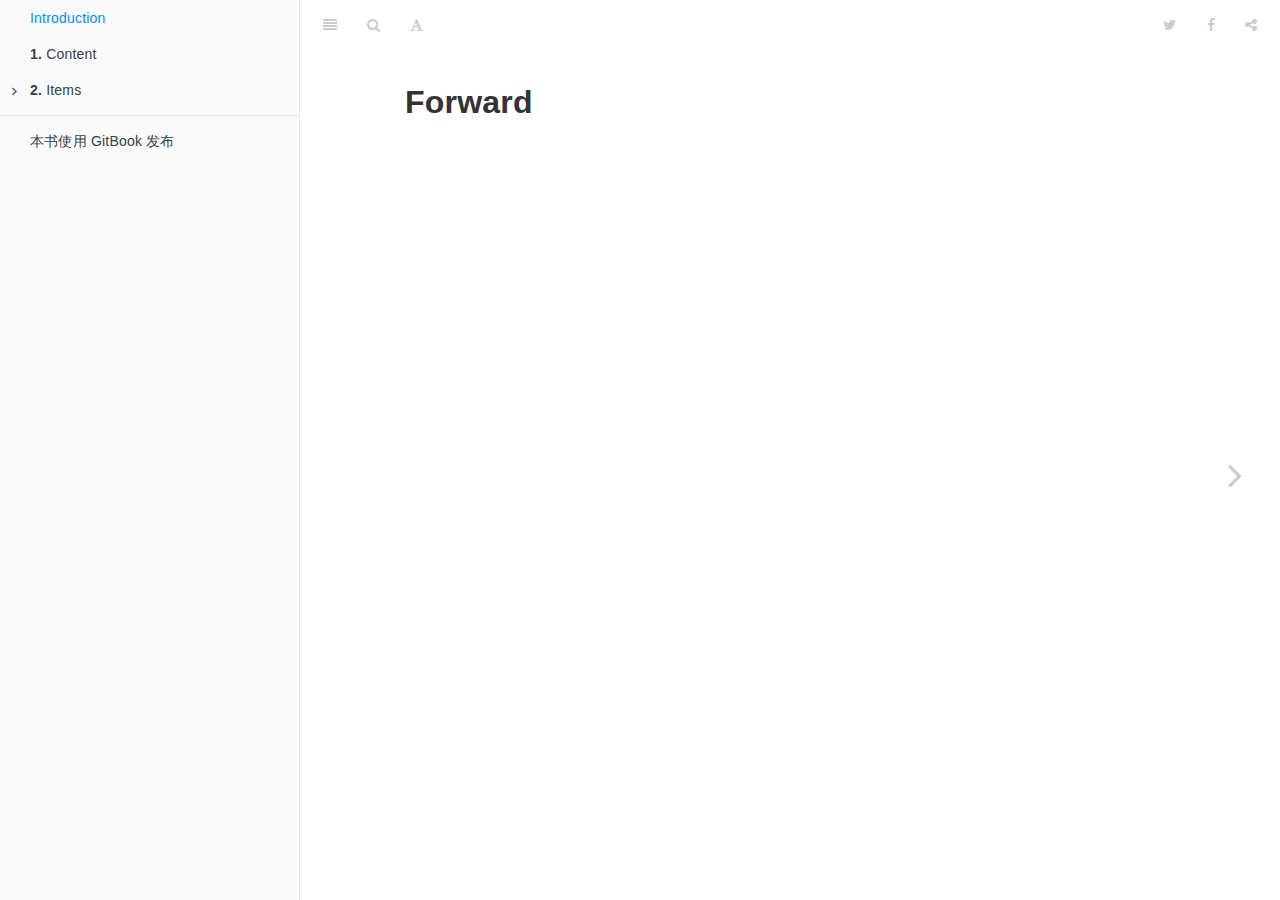
<file: index.html>
<!DOCTYPE HTML>
<html lang="zh-hans" >
    
    <head>
        
        <meta charset="UTF-8">
        <meta http-equiv="X-UA-Compatible" content="IE=edge" />
        <title>Introduction | Gitbook book title</title>
        <meta content="text/html; charset=utf-8" http-equiv="Content-Type">
        <meta name="description" content="记录Gitbook的配置和一些插件的使用(本书的简单描述)">
        <meta name="generator" content="GitBook 2.6.7">
        <meta name="author" content="Wind">
        
        <meta name="HandheldFriendly" content="true"/>
        <meta name="viewport" content="width=device-width, initial-scale=1, user-scalable=no">
        <meta name="apple-mobile-web-app-capable" content="yes">
        <meta name="apple-mobile-web-app-status-bar-style" content="black">
        <link rel="apple-touch-icon-precomposed" sizes="152x152" href="gitbook/images/apple-touch-icon-precomposed-152.png">
        <link rel="shortcut icon" href="gitbook/images/favicon.ico" type="image/x-icon">
        
    <link rel="stylesheet" href="gitbook/style.css">
    
        
        <link rel="stylesheet" href="gitbook/plugins/gitbook-plugin-expandable-chapters-small/expandable-chapters-small.css">
        
    
        
        <link rel="stylesheet" href="gitbook/plugins/gitbook-plugin-highlight/website.css">
        
    
        
        <link rel="stylesheet" href="gitbook/plugins/gitbook-plugin-search/search.css">
        
    
        
        <link rel="stylesheet" href="gitbook/plugins/gitbook-plugin-fontsettings/website.css">
        
    
    

        
    
    
    <link rel="next" href="./Content.html" />
    
    

        
    </head>
    <body>
        
        
    <div class="book"
        data-level="0"
        data-chapter-title="Introduction"
        data-filepath="README.md"
        data-basepath="."
        data-revision="Fri Apr 08 2022 16:32:57 GMT+0800 (CST)"
        data-innerlanguage="">
    

<div class="book-summary">
    <nav role="navigation">
        <ul class="summary">
            
            
            
            

            

            
    
        <li class="chapter active" data-level="0" data-path="index.html">
            
                
                    <a href="./index.html">
                
                        <i class="fa fa-check"></i>
                        
                        Introduction
                    </a>
            
            
        </li>
    
        <li class="chapter " data-level="1" data-path="Content.html">
            
                
                    <a href="./Content.html">
                
                        <i class="fa fa-check"></i>
                        
                            <b>1.</b>
                        
                        Content
                    </a>
            
            
        </li>
    
        <li class="chapter " data-level="2" data-path="Itmes.html">
            
                
                    <a href="./Itmes.html">
                
                        <i class="fa fa-check"></i>
                        
                            <b>2.</b>
                        
                        Items
                    </a>
            
            
            <ul class="articles">
                
    
        <li class="chapter " data-level="2.1" data-path="item1.html">
            
                
                    <a href="./item1.html">
                
                        <i class="fa fa-check"></i>
                        
                            <b>2.1.</b>
                        
                        itme1
                    </a>
            
            
        </li>
    
        <li class="chapter " data-level="2.2" data-path="item2.html">
            
                
                    <a href="./item2.html">
                
                        <i class="fa fa-check"></i>
                        
                            <b>2.2.</b>
                        
                        itme2
                    </a>
            
            
        </li>
    
        <li class="chapter " data-level="2.3" data-path="item3.html">
            
                
                    <a href="./item3.html">
                
                        <i class="fa fa-check"></i>
                        
                            <b>2.3.</b>
                        
                        itme3
                    </a>
            
            
        </li>
    

            </ul>
            
        </li>
    


            
            <li class="divider"></li>
            <li>
                <a href="https://www.gitbook.com" target="blank" class="gitbook-link">
                    本书使用 GitBook 发布
                </a>
            </li>
            
        </ul>
    </nav>
</div>

    <div class="book-body">
        <div class="body-inner">
            <div class="book-header" role="navigation">
    <!-- Actions Left -->
    

    <!-- Title -->
    <h1>
        <i class="fa fa-circle-o-notch fa-spin"></i>
        <a href="./" >Gitbook book title</a>
    </h1>
</div>

            <div class="page-wrapper" tabindex="-1" role="main">
                <div class="page-inner">
                
                
                    <section class="normal" id="section-">
                    
                        <h1 id="forward">Forward</h1>

                    
                    </section>
                
                
                </div>
            </div>
        </div>

        
        
        <a href="./Content.html" class="navigation navigation-next navigation-unique" aria-label="Next page: Content"><i class="fa fa-angle-right"></i></a>
        
    </div>
</div>

        
<script src="gitbook/app.js"></script>

    
    <script src="gitbook/plugins/gitbook-plugin-expandable-chapters-small/expandable-chapters-small.js"></script>
    

    
    <script src="gitbook/plugins/gitbook-plugin-search/lunr.min.js"></script>
    

    
    <script src="gitbook/plugins/gitbook-plugin-search/search.js"></script>
    

    
    <script src="gitbook/plugins/gitbook-plugin-sharing/buttons.js"></script>
    

    
    <script src="gitbook/plugins/gitbook-plugin-fontsettings/buttons.js"></script>
    

<script>
require(["gitbook"], function(gitbook) {
    var config = {"page-toc-button":{"maxTocDepth":2,"minTocSize":2},"insert-logo":{"url":"images/logo.png","style":"background: none; max-height: 30px; min-height: 30px"},"expandable-chapters-small":{},"highlight":{},"search":{"maxIndexSize":1000000},"sharing":{"facebook":true,"twitter":true,"google":false,"weibo":false,"instapaper":false,"vk":false,"all":["facebook","google","twitter","weibo","instapaper"]},"fontsettings":{"theme":"white","family":"sans","size":2}};
    gitbook.start(config);
});
</script>

        
    </body>
    
</html>
</file>
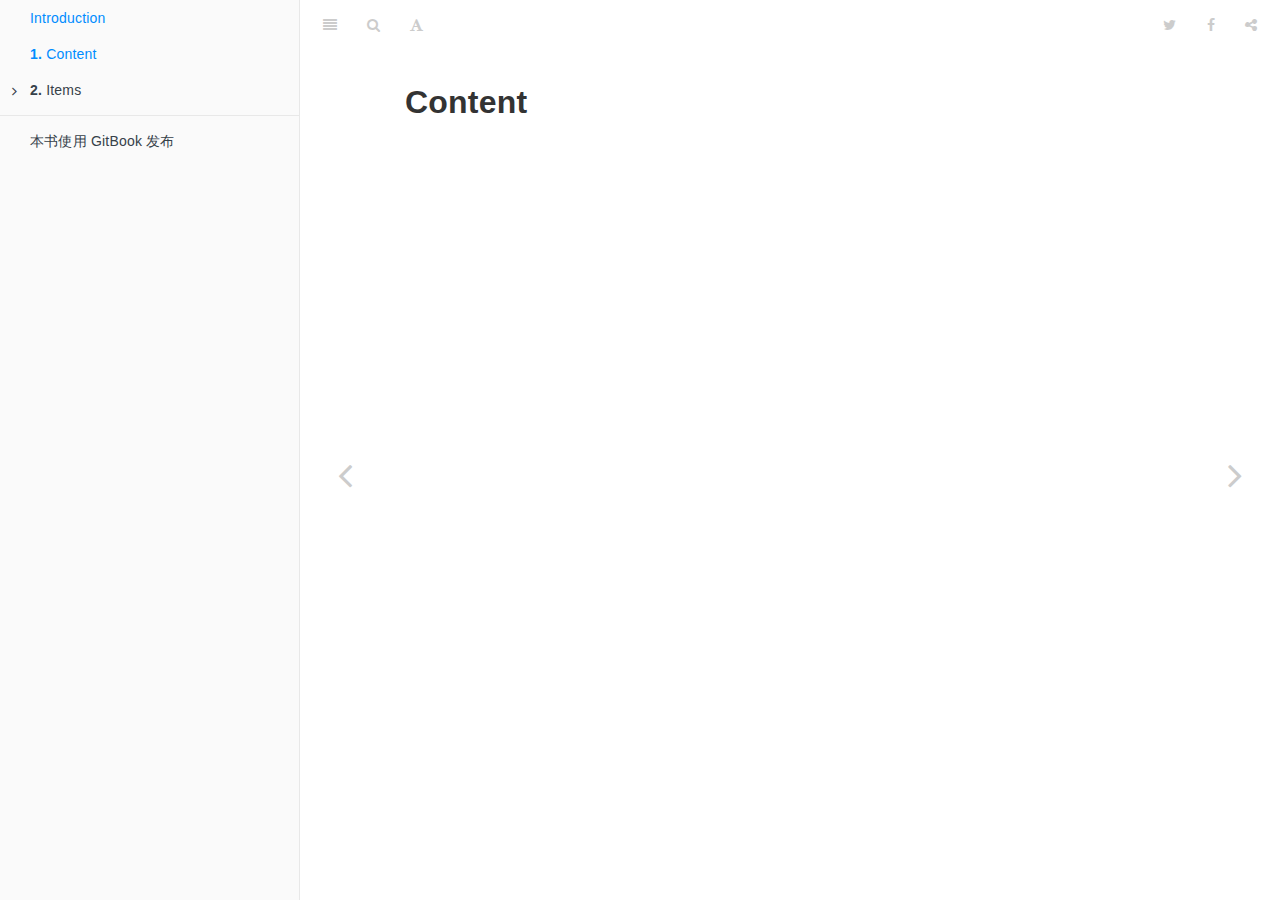
<file: Content.html>
<!DOCTYPE HTML>
<html lang="zh-hans" >
    
    <head>
        
        <meta charset="UTF-8">
        <meta http-equiv="X-UA-Compatible" content="IE=edge" />
        <title>Content | Gitbook book title</title>
        <meta content="text/html; charset=utf-8" http-equiv="Content-Type">
        <meta name="description" content="">
        <meta name="generator" content="GitBook 2.6.7">
        <meta name="author" content="Wind">
        
        <meta name="HandheldFriendly" content="true"/>
        <meta name="viewport" content="width=device-width, initial-scale=1, user-scalable=no">
        <meta name="apple-mobile-web-app-capable" content="yes">
        <meta name="apple-mobile-web-app-status-bar-style" content="black">
        <link rel="apple-touch-icon-precomposed" sizes="152x152" href="gitbook/images/apple-touch-icon-precomposed-152.png">
        <link rel="shortcut icon" href="gitbook/images/favicon.ico" type="image/x-icon">
        
    <link rel="stylesheet" href="gitbook/style.css">
    
        
        <link rel="stylesheet" href="gitbook/plugins/gitbook-plugin-expandable-chapters-small/expandable-chapters-small.css">
        
    
        
        <link rel="stylesheet" href="gitbook/plugins/gitbook-plugin-highlight/website.css">
        
    
        
        <link rel="stylesheet" href="gitbook/plugins/gitbook-plugin-search/search.css">
        
    
        
        <link rel="stylesheet" href="gitbook/plugins/gitbook-plugin-fontsettings/website.css">
        
    
    

        
    
    
    <link rel="next" href="./Itmes.html" />
    
    
    <link rel="prev" href="./index.html" />
    

        
    </head>
    <body>
        
        
    <div class="book"
        data-level="1"
        data-chapter-title="Content"
        data-filepath="Content.md"
        data-basepath="."
        data-revision="Fri Apr 08 2022 16:32:57 GMT+0800 (CST)"
        data-innerlanguage="">
    

<div class="book-summary">
    <nav role="navigation">
        <ul class="summary">
            
            
            
            

            

            
    
        <li class="chapter " data-level="0" data-path="index.html">
            
                
                    <a href="./index.html">
                
                        <i class="fa fa-check"></i>
                        
                        Introduction
                    </a>
            
            
        </li>
    
        <li class="chapter active" data-level="1" data-path="Content.html">
            
                
                    <a href="./Content.html">
                
                        <i class="fa fa-check"></i>
                        
                            <b>1.</b>
                        
                        Content
                    </a>
            
            
        </li>
    
        <li class="chapter " data-level="2" data-path="Itmes.html">
            
                
                    <a href="./Itmes.html">
                
                        <i class="fa fa-check"></i>
                        
                            <b>2.</b>
                        
                        Items
                    </a>
            
            
            <ul class="articles">
                
    
        <li class="chapter " data-level="2.1" data-path="item1.html">
            
                
                    <a href="./item1.html">
                
                        <i class="fa fa-check"></i>
                        
                            <b>2.1.</b>
                        
                        itme1
                    </a>
            
            
        </li>
    
        <li class="chapter " data-level="2.2" data-path="item2.html">
            
                
                    <a href="./item2.html">
                
                        <i class="fa fa-check"></i>
                        
                            <b>2.2.</b>
                        
                        itme2
                    </a>
            
            
        </li>
    
        <li class="chapter " data-level="2.3" data-path="item3.html">
            
                
                    <a href="./item3.html">
                
                        <i class="fa fa-check"></i>
                        
                            <b>2.3.</b>
                        
                        itme3
                    </a>
            
            
        </li>
    

            </ul>
            
        </li>
    


            
            <li class="divider"></li>
            <li>
                <a href="https://www.gitbook.com" target="blank" class="gitbook-link">
                    本书使用 GitBook 发布
                </a>
            </li>
            
        </ul>
    </nav>
</div>

    <div class="book-body">
        <div class="body-inner">
            <div class="book-header" role="navigation">
    <!-- Actions Left -->
    

    <!-- Title -->
    <h1>
        <i class="fa fa-circle-o-notch fa-spin"></i>
        <a href="./" >Gitbook book title</a>
    </h1>
</div>

            <div class="page-wrapper" tabindex="-1" role="main">
                <div class="page-inner">
                
                
                    <section class="normal" id="section-">
                    
                        <h1 id="content">Content</h1>

                    
                    </section>
                
                
                </div>
            </div>
        </div>

        
        <a href="./index.html" class="navigation navigation-prev " aria-label="Previous page: Introduction"><i class="fa fa-angle-left"></i></a>
        
        
        <a href="./Itmes.html" class="navigation navigation-next " aria-label="Next page: Items"><i class="fa fa-angle-right"></i></a>
        
    </div>
</div>

        
<script src="gitbook/app.js"></script>

    
    <script src="gitbook/plugins/gitbook-plugin-expandable-chapters-small/expandable-chapters-small.js"></script>
    

    
    <script src="gitbook/plugins/gitbook-plugin-search/lunr.min.js"></script>
    

    
    <script src="gitbook/plugins/gitbook-plugin-search/search.js"></script>
    

    
    <script src="gitbook/plugins/gitbook-plugin-sharing/buttons.js"></script>
    

    
    <script src="gitbook/plugins/gitbook-plugin-fontsettings/buttons.js"></script>
    

<script>
require(["gitbook"], function(gitbook) {
    var config = {"page-toc-button":{"maxTocDepth":2,"minTocSize":2},"insert-logo":{"url":"images/logo.png","style":"background: none; max-height: 30px; min-height: 30px"},"expandable-chapters-small":{},"highlight":{},"search":{"maxIndexSize":1000000},"sharing":{"facebook":true,"twitter":true,"google":false,"weibo":false,"instapaper":false,"vk":false,"all":["facebook","google","twitter","weibo","instapaper"]},"fontsettings":{"theme":"white","family":"sans","size":2}};
    gitbook.start(config);
});
</script>

        
    </body>
    
</html>
</file>
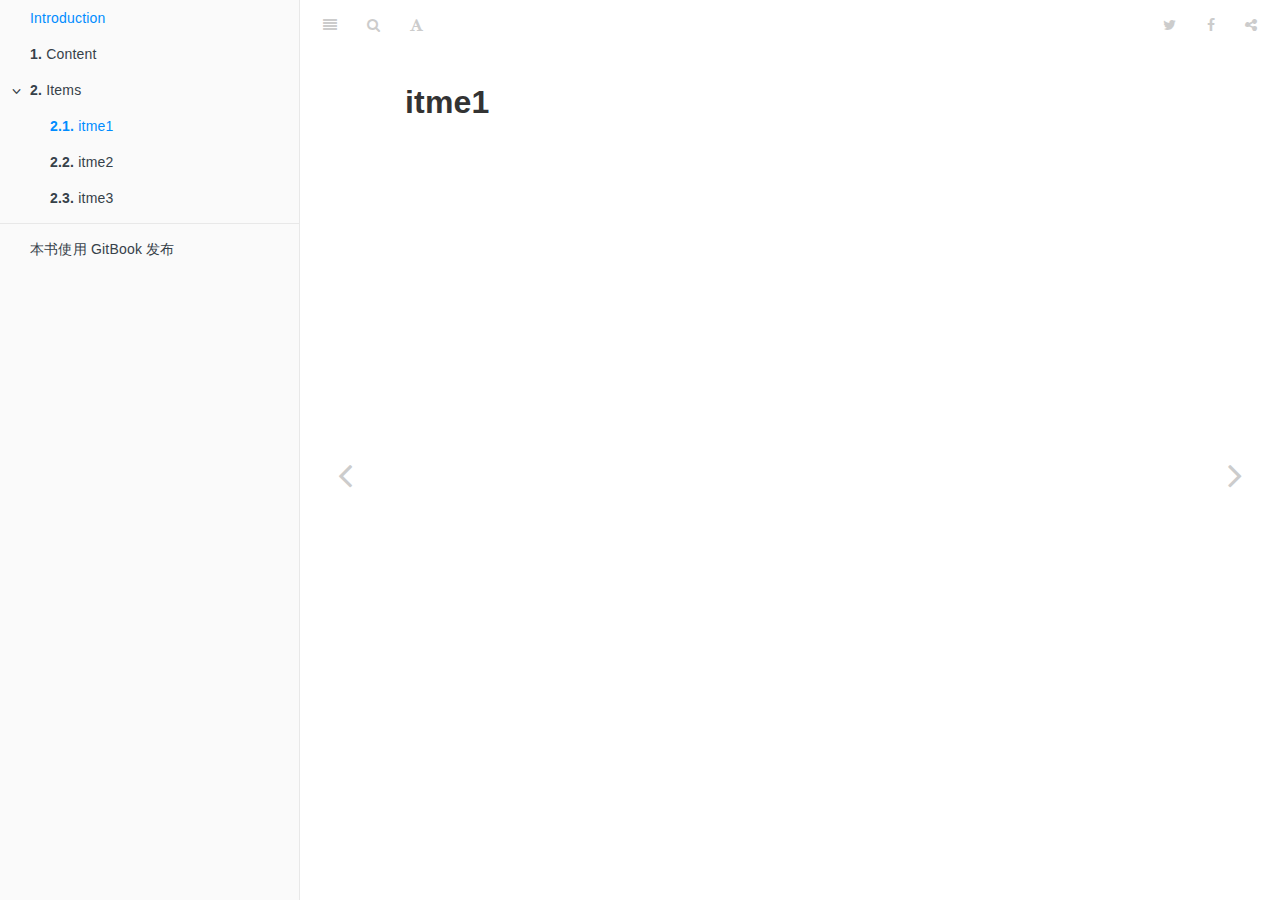
<file: item1.html>
<!DOCTYPE HTML>
<html lang="zh-hans" >
    
    <head>
        
        <meta charset="UTF-8">
        <meta http-equiv="X-UA-Compatible" content="IE=edge" />
        <title>itme1 | Gitbook book title</title>
        <meta content="text/html; charset=utf-8" http-equiv="Content-Type">
        <meta name="description" content="">
        <meta name="generator" content="GitBook 2.6.7">
        <meta name="author" content="Wind">
        
        <meta name="HandheldFriendly" content="true"/>
        <meta name="viewport" content="width=device-width, initial-scale=1, user-scalable=no">
        <meta name="apple-mobile-web-app-capable" content="yes">
        <meta name="apple-mobile-web-app-status-bar-style" content="black">
        <link rel="apple-touch-icon-precomposed" sizes="152x152" href="gitbook/images/apple-touch-icon-precomposed-152.png">
        <link rel="shortcut icon" href="gitbook/images/favicon.ico" type="image/x-icon">
        
    <link rel="stylesheet" href="gitbook/style.css">
    
        
        <link rel="stylesheet" href="gitbook/plugins/gitbook-plugin-expandable-chapters-small/expandable-chapters-small.css">
        
    
        
        <link rel="stylesheet" href="gitbook/plugins/gitbook-plugin-highlight/website.css">
        
    
        
        <link rel="stylesheet" href="gitbook/plugins/gitbook-plugin-search/search.css">
        
    
        
        <link rel="stylesheet" href="gitbook/plugins/gitbook-plugin-fontsettings/website.css">
        
    
    

        
    
    
    <link rel="next" href="./item2.html" />
    
    
    <link rel="prev" href="./Itmes.html" />
    

        
    </head>
    <body>
        
        
    <div class="book"
        data-level="2.1"
        data-chapter-title="itme1"
        data-filepath="item1.md"
        data-basepath="."
        data-revision="Fri Apr 08 2022 16:32:57 GMT+0800 (CST)"
        data-innerlanguage="">
    

<div class="book-summary">
    <nav role="navigation">
        <ul class="summary">
            
            
            
            

            

            
    
        <li class="chapter " data-level="0" data-path="index.html">
            
                
                    <a href="./index.html">
                
                        <i class="fa fa-check"></i>
                        
                        Introduction
                    </a>
            
            
        </li>
    
        <li class="chapter " data-level="1" data-path="Content.html">
            
                
                    <a href="./Content.html">
                
                        <i class="fa fa-check"></i>
                        
                            <b>1.</b>
                        
                        Content
                    </a>
            
            
        </li>
    
        <li class="chapter " data-level="2" data-path="Itmes.html">
            
                
                    <a href="./Itmes.html">
                
                        <i class="fa fa-check"></i>
                        
                            <b>2.</b>
                        
                        Items
                    </a>
            
            
            <ul class="articles">
                
    
        <li class="chapter active" data-level="2.1" data-path="item1.html">
            
                
                    <a href="./item1.html">
                
                        <i class="fa fa-check"></i>
                        
                            <b>2.1.</b>
                        
                        itme1
                    </a>
            
            
        </li>
    
        <li class="chapter " data-level="2.2" data-path="item2.html">
            
                
                    <a href="./item2.html">
                
                        <i class="fa fa-check"></i>
                        
                            <b>2.2.</b>
                        
                        itme2
                    </a>
            
            
        </li>
    
        <li class="chapter " data-level="2.3" data-path="item3.html">
            
                
                    <a href="./item3.html">
                
                        <i class="fa fa-check"></i>
                        
                            <b>2.3.</b>
                        
                        itme3
                    </a>
            
            
        </li>
    

            </ul>
            
        </li>
    


            
            <li class="divider"></li>
            <li>
                <a href="https://www.gitbook.com" target="blank" class="gitbook-link">
                    本书使用 GitBook 发布
                </a>
            </li>
            
        </ul>
    </nav>
</div>

    <div class="book-body">
        <div class="body-inner">
            <div class="book-header" role="navigation">
    <!-- Actions Left -->
    

    <!-- Title -->
    <h1>
        <i class="fa fa-circle-o-notch fa-spin"></i>
        <a href="./" >Gitbook book title</a>
    </h1>
</div>

            <div class="page-wrapper" tabindex="-1" role="main">
                <div class="page-inner">
                
                
                    <section class="normal" id="section-">
                    
                        <h1 id="itme1">itme1</h1>

                    
                    </section>
                
                
                </div>
            </div>
        </div>

        
        <a href="./Itmes.html" class="navigation navigation-prev " aria-label="Previous page: Items"><i class="fa fa-angle-left"></i></a>
        
        
        <a href="./item2.html" class="navigation navigation-next " aria-label="Next page: itme2"><i class="fa fa-angle-right"></i></a>
        
    </div>
</div>

        
<script src="gitbook/app.js"></script>

    
    <script src="gitbook/plugins/gitbook-plugin-expandable-chapters-small/expandable-chapters-small.js"></script>
    

    
    <script src="gitbook/plugins/gitbook-plugin-search/lunr.min.js"></script>
    

    
    <script src="gitbook/plugins/gitbook-plugin-search/search.js"></script>
    

    
    <script src="gitbook/plugins/gitbook-plugin-sharing/buttons.js"></script>
    

    
    <script src="gitbook/plugins/gitbook-plugin-fontsettings/buttons.js"></script>
    

<script>
require(["gitbook"], function(gitbook) {
    var config = {"page-toc-button":{"maxTocDepth":2,"minTocSize":2},"insert-logo":{"url":"images/logo.png","style":"background: none; max-height: 30px; min-height: 30px"},"expandable-chapters-small":{},"highlight":{},"search":{"maxIndexSize":1000000},"sharing":{"facebook":true,"twitter":true,"google":false,"weibo":false,"instapaper":false,"vk":false,"all":["facebook","google","twitter","weibo","instapaper"]},"fontsettings":{"theme":"white","family":"sans","size":2}};
    gitbook.start(config);
});
</script>

        
    </body>
    
</html>
</file>
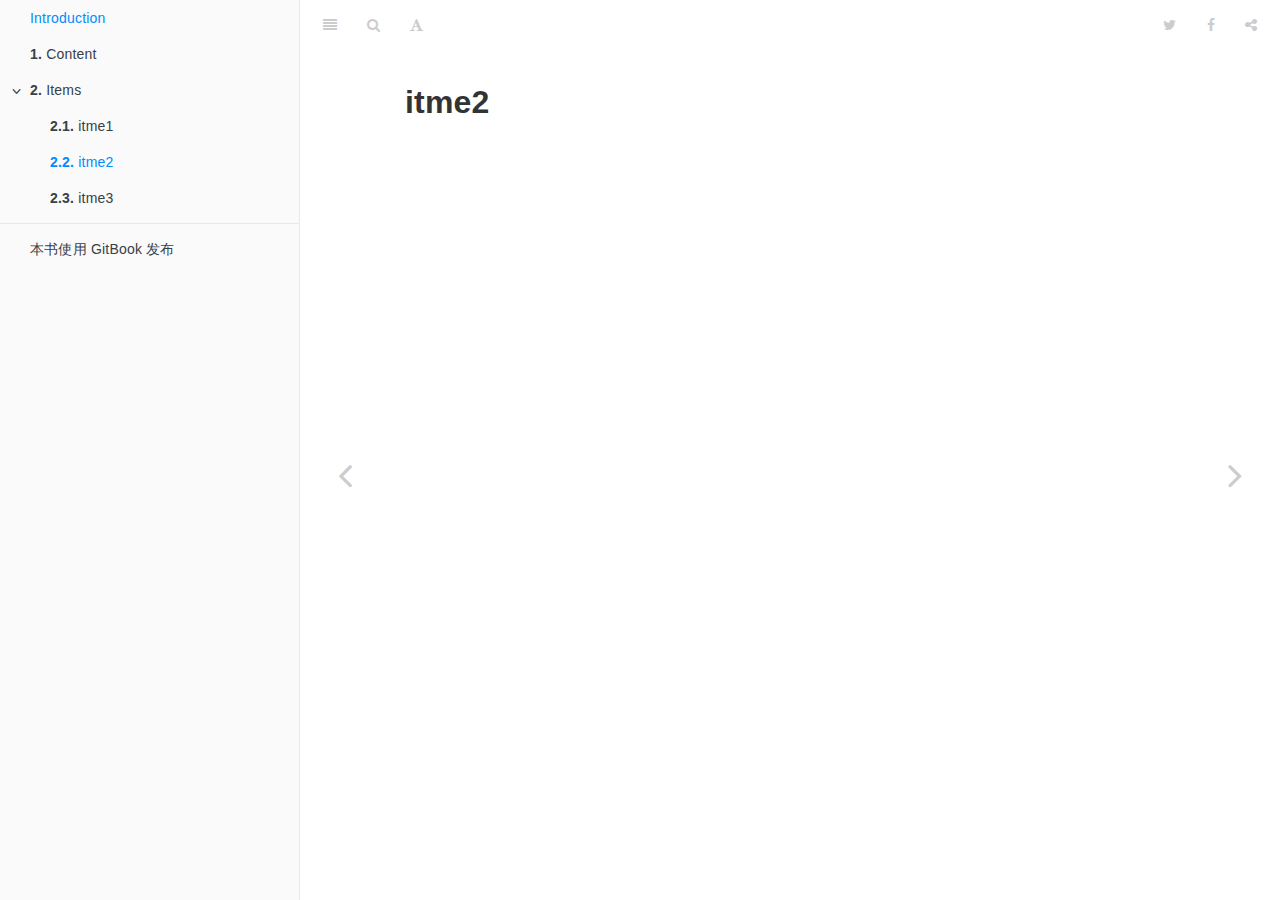
<file: item2.html>
<!DOCTYPE HTML>
<html lang="zh-hans" >
    
    <head>
        
        <meta charset="UTF-8">
        <meta http-equiv="X-UA-Compatible" content="IE=edge" />
        <title>itme2 | Gitbook book title</title>
        <meta content="text/html; charset=utf-8" http-equiv="Content-Type">
        <meta name="description" content="">
        <meta name="generator" content="GitBook 2.6.7">
        <meta name="author" content="Wind">
        
        <meta name="HandheldFriendly" content="true"/>
        <meta name="viewport" content="width=device-width, initial-scale=1, user-scalable=no">
        <meta name="apple-mobile-web-app-capable" content="yes">
        <meta name="apple-mobile-web-app-status-bar-style" content="black">
        <link rel="apple-touch-icon-precomposed" sizes="152x152" href="gitbook/images/apple-touch-icon-precomposed-152.png">
        <link rel="shortcut icon" href="gitbook/images/favicon.ico" type="image/x-icon">
        
    <link rel="stylesheet" href="gitbook/style.css">
    
        
        <link rel="stylesheet" href="gitbook/plugins/gitbook-plugin-expandable-chapters-small/expandable-chapters-small.css">
        
    
        
        <link rel="stylesheet" href="gitbook/plugins/gitbook-plugin-highlight/website.css">
        
    
        
        <link rel="stylesheet" href="gitbook/plugins/gitbook-plugin-search/search.css">
        
    
        
        <link rel="stylesheet" href="gitbook/plugins/gitbook-plugin-fontsettings/website.css">
        
    
    

        
    
    
    <link rel="next" href="./item3.html" />
    
    
    <link rel="prev" href="./item1.html" />
    

        
    </head>
    <body>
        
        
    <div class="book"
        data-level="2.2"
        data-chapter-title="itme2"
        data-filepath="item2.md"
        data-basepath="."
        data-revision="Fri Apr 08 2022 16:32:57 GMT+0800 (CST)"
        data-innerlanguage="">
    

<div class="book-summary">
    <nav role="navigation">
        <ul class="summary">
            
            
            
            

            

            
    
        <li class="chapter " data-level="0" data-path="index.html">
            
                
                    <a href="./index.html">
                
                        <i class="fa fa-check"></i>
                        
                        Introduction
                    </a>
            
            
        </li>
    
        <li class="chapter " data-level="1" data-path="Content.html">
            
                
                    <a href="./Content.html">
                
                        <i class="fa fa-check"></i>
                        
                            <b>1.</b>
                        
                        Content
                    </a>
            
            
        </li>
    
        <li class="chapter " data-level="2" data-path="Itmes.html">
            
                
                    <a href="./Itmes.html">
                
                        <i class="fa fa-check"></i>
                        
                            <b>2.</b>
                        
                        Items
                    </a>
            
            
            <ul class="articles">
                
    
        <li class="chapter " data-level="2.1" data-path="item1.html">
            
                
                    <a href="./item1.html">
                
                        <i class="fa fa-check"></i>
                        
                            <b>2.1.</b>
                        
                        itme1
                    </a>
            
            
        </li>
    
        <li class="chapter active" data-level="2.2" data-path="item2.html">
            
                
                    <a href="./item2.html">
                
                        <i class="fa fa-check"></i>
                        
                            <b>2.2.</b>
                        
                        itme2
                    </a>
            
            
        </li>
    
        <li class="chapter " data-level="2.3" data-path="item3.html">
            
                
                    <a href="./item3.html">
                
                        <i class="fa fa-check"></i>
                        
                            <b>2.3.</b>
                        
                        itme3
                    </a>
            
            
        </li>
    

            </ul>
            
        </li>
    


            
            <li class="divider"></li>
            <li>
                <a href="https://www.gitbook.com" target="blank" class="gitbook-link">
                    本书使用 GitBook 发布
                </a>
            </li>
            
        </ul>
    </nav>
</div>

    <div class="book-body">
        <div class="body-inner">
            <div class="book-header" role="navigation">
    <!-- Actions Left -->
    

    <!-- Title -->
    <h1>
        <i class="fa fa-circle-o-notch fa-spin"></i>
        <a href="./" >Gitbook book title</a>
    </h1>
</div>

            <div class="page-wrapper" tabindex="-1" role="main">
                <div class="page-inner">
                
                
                    <section class="normal" id="section-">
                    
                        <h1 id="itme2">itme2</h1>

                    
                    </section>
                
                
                </div>
            </div>
        </div>

        
        <a href="./item1.html" class="navigation navigation-prev " aria-label="Previous page: itme1"><i class="fa fa-angle-left"></i></a>
        
        
        <a href="./item3.html" class="navigation navigation-next " aria-label="Next page: itme3"><i class="fa fa-angle-right"></i></a>
        
    </div>
</div>

        
<script src="gitbook/app.js"></script>

    
    <script src="gitbook/plugins/gitbook-plugin-expandable-chapters-small/expandable-chapters-small.js"></script>
    

    
    <script src="gitbook/plugins/gitbook-plugin-search/lunr.min.js"></script>
    

    
    <script src="gitbook/plugins/gitbook-plugin-search/search.js"></script>
    

    
    <script src="gitbook/plugins/gitbook-plugin-sharing/buttons.js"></script>
    

    
    <script src="gitbook/plugins/gitbook-plugin-fontsettings/buttons.js"></script>
    

<script>
require(["gitbook"], function(gitbook) {
    var config = {"page-toc-button":{"maxTocDepth":2,"minTocSize":2},"insert-logo":{"url":"images/logo.png","style":"background: none; max-height: 30px; min-height: 30px"},"expandable-chapters-small":{},"highlight":{},"search":{"maxIndexSize":1000000},"sharing":{"facebook":true,"twitter":true,"google":false,"weibo":false,"instapaper":false,"vk":false,"all":["facebook","google","twitter","weibo","instapaper"]},"fontsettings":{"theme":"white","family":"sans","size":2}};
    gitbook.start(config);
});
</script>

        
    </body>
    
</html>
</file>
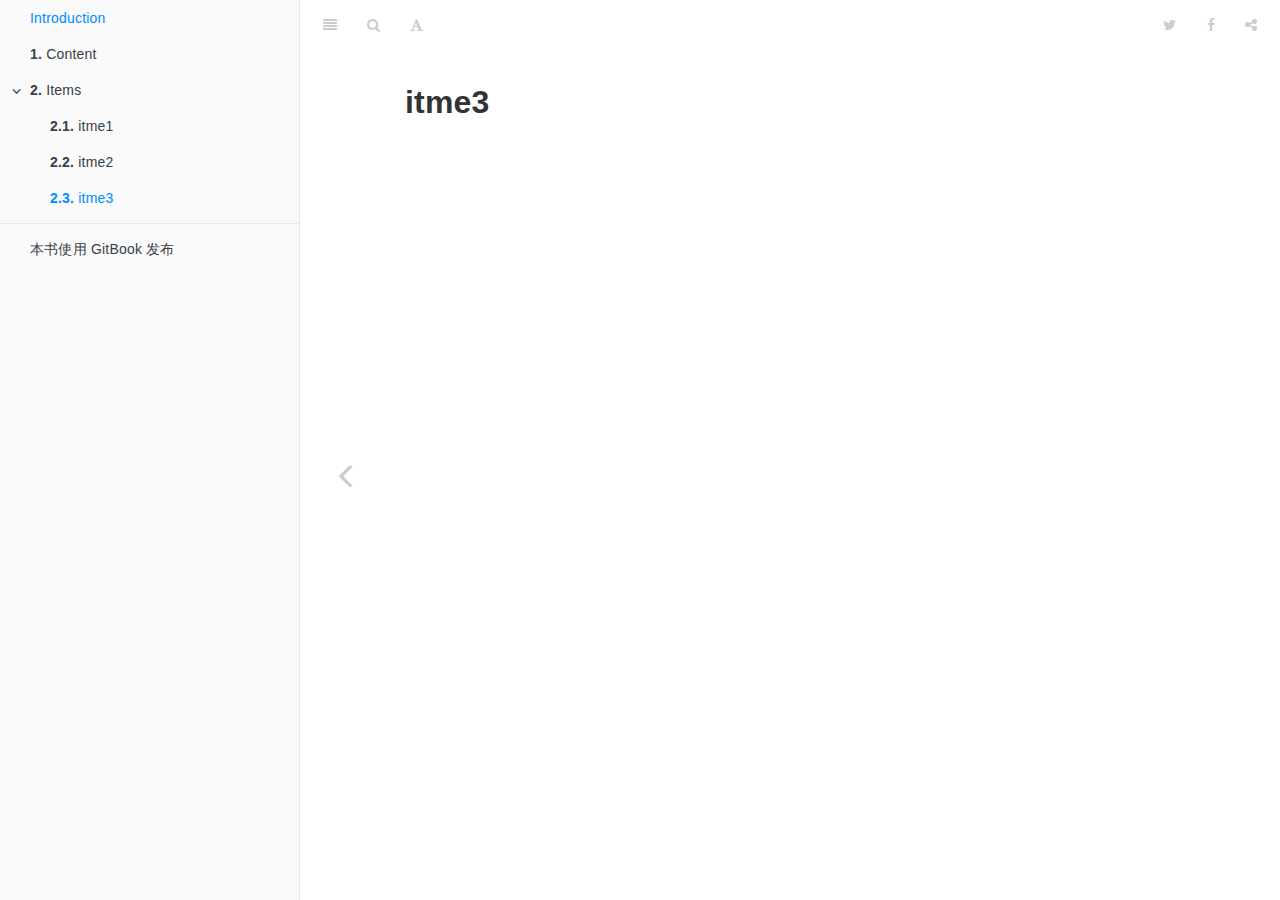
<file: item3.html>
<!DOCTYPE HTML>
<html lang="zh-hans" >
    
    <head>
        
        <meta charset="UTF-8">
        <meta http-equiv="X-UA-Compatible" content="IE=edge" />
        <title>itme3 | Gitbook book title</title>
        <meta content="text/html; charset=utf-8" http-equiv="Content-Type">
        <meta name="description" content="">
        <meta name="generator" content="GitBook 2.6.7">
        <meta name="author" content="Wind">
        
        <meta name="HandheldFriendly" content="true"/>
        <meta name="viewport" content="width=device-width, initial-scale=1, user-scalable=no">
        <meta name="apple-mobile-web-app-capable" content="yes">
        <meta name="apple-mobile-web-app-status-bar-style" content="black">
        <link rel="apple-touch-icon-precomposed" sizes="152x152" href="gitbook/images/apple-touch-icon-precomposed-152.png">
        <link rel="shortcut icon" href="gitbook/images/favicon.ico" type="image/x-icon">
        
    <link rel="stylesheet" href="gitbook/style.css">
    
        
        <link rel="stylesheet" href="gitbook/plugins/gitbook-plugin-expandable-chapters-small/expandable-chapters-small.css">
        
    
        
        <link rel="stylesheet" href="gitbook/plugins/gitbook-plugin-highlight/website.css">
        
    
        
        <link rel="stylesheet" href="gitbook/plugins/gitbook-plugin-search/search.css">
        
    
        
        <link rel="stylesheet" href="gitbook/plugins/gitbook-plugin-fontsettings/website.css">
        
    
    

        
    
    
    
    <link rel="prev" href="./item2.html" />
    

        
    </head>
    <body>
        
        
    <div class="book"
        data-level="2.3"
        data-chapter-title="itme3"
        data-filepath="item3.md"
        data-basepath="."
        data-revision="Fri Apr 08 2022 16:32:57 GMT+0800 (CST)"
        data-innerlanguage="">
    

<div class="book-summary">
    <nav role="navigation">
        <ul class="summary">
            
            
            
            

            

            
    
        <li class="chapter " data-level="0" data-path="index.html">
            
                
                    <a href="./index.html">
                
                        <i class="fa fa-check"></i>
                        
                        Introduction
                    </a>
            
            
        </li>
    
        <li class="chapter " data-level="1" data-path="Content.html">
            
                
                    <a href="./Content.html">
                
                        <i class="fa fa-check"></i>
                        
                            <b>1.</b>
                        
                        Content
                    </a>
            
            
        </li>
    
        <li class="chapter " data-level="2" data-path="Itmes.html">
            
                
                    <a href="./Itmes.html">
                
                        <i class="fa fa-check"></i>
                        
                            <b>2.</b>
                        
                        Items
                    </a>
            
            
            <ul class="articles">
                
    
        <li class="chapter " data-level="2.1" data-path="item1.html">
            
                
                    <a href="./item1.html">
                
                        <i class="fa fa-check"></i>
                        
                            <b>2.1.</b>
                        
                        itme1
                    </a>
            
            
        </li>
    
        <li class="chapter " data-level="2.2" data-path="item2.html">
            
                
                    <a href="./item2.html">
                
                        <i class="fa fa-check"></i>
                        
                            <b>2.2.</b>
                        
                        itme2
                    </a>
            
            
        </li>
    
        <li class="chapter active" data-level="2.3" data-path="item3.html">
            
                
                    <a href="./item3.html">
                
                        <i class="fa fa-check"></i>
                        
                            <b>2.3.</b>
                        
                        itme3
                    </a>
            
            
        </li>
    

            </ul>
            
        </li>
    


            
            <li class="divider"></li>
            <li>
                <a href="https://www.gitbook.com" target="blank" class="gitbook-link">
                    本书使用 GitBook 发布
                </a>
            </li>
            
        </ul>
    </nav>
</div>

    <div class="book-body">
        <div class="body-inner">
            <div class="book-header" role="navigation">
    <!-- Actions Left -->
    

    <!-- Title -->
    <h1>
        <i class="fa fa-circle-o-notch fa-spin"></i>
        <a href="./" >Gitbook book title</a>
    </h1>
</div>

            <div class="page-wrapper" tabindex="-1" role="main">
                <div class="page-inner">
                
                
                    <section class="normal" id="section-">
                    
                        <h1 id="itme3">itme3</h1>

                    
                    </section>
                
                
                </div>
            </div>
        </div>

        
        <a href="./item2.html" class="navigation navigation-prev navigation-unique" aria-label="Previous page: itme2"><i class="fa fa-angle-left"></i></a>
        
        
    </div>
</div>

        
<script src="gitbook/app.js"></script>

    
    <script src="gitbook/plugins/gitbook-plugin-expandable-chapters-small/expandable-chapters-small.js"></script>
    

    
    <script src="gitbook/plugins/gitbook-plugin-search/lunr.min.js"></script>
    

    
    <script src="gitbook/plugins/gitbook-plugin-search/search.js"></script>
    

    
    <script src="gitbook/plugins/gitbook-plugin-sharing/buttons.js"></script>
    

    
    <script src="gitbook/plugins/gitbook-plugin-fontsettings/buttons.js"></script>
    

<script>
require(["gitbook"], function(gitbook) {
    var config = {"page-toc-button":{"maxTocDepth":2,"minTocSize":2},"insert-logo":{"url":"images/logo.png","style":"background: none; max-height: 30px; min-height: 30px"},"expandable-chapters-small":{},"highlight":{},"search":{"maxIndexSize":1000000},"sharing":{"facebook":true,"twitter":true,"google":false,"weibo":false,"instapaper":false,"vk":false,"all":["facebook","google","twitter","weibo","instapaper"]},"fontsettings":{"theme":"white","family":"sans","size":2}};
    gitbook.start(config);
});
</script>

        
    </body>
    
</html>
</file>
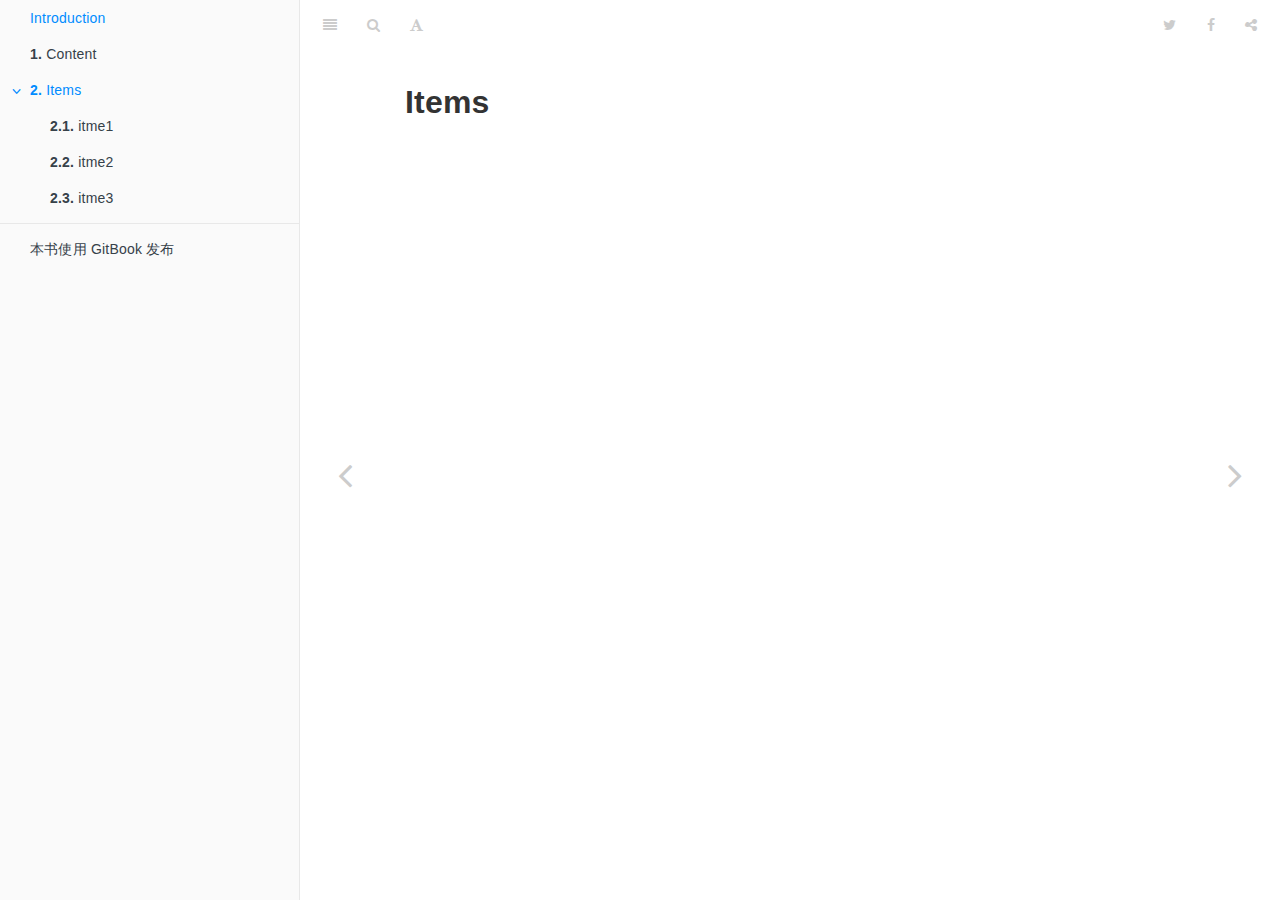
<file: Itmes.html>
<!DOCTYPE HTML>
<html lang="zh-hans" >
    
    <head>
        
        <meta charset="UTF-8">
        <meta http-equiv="X-UA-Compatible" content="IE=edge" />
        <title>Items | Gitbook book title</title>
        <meta content="text/html; charset=utf-8" http-equiv="Content-Type">
        <meta name="description" content="">
        <meta name="generator" content="GitBook 2.6.7">
        <meta name="author" content="Wind">
        
        <meta name="HandheldFriendly" content="true"/>
        <meta name="viewport" content="width=device-width, initial-scale=1, user-scalable=no">
        <meta name="apple-mobile-web-app-capable" content="yes">
        <meta name="apple-mobile-web-app-status-bar-style" content="black">
        <link rel="apple-touch-icon-precomposed" sizes="152x152" href="gitbook/images/apple-touch-icon-precomposed-152.png">
        <link rel="shortcut icon" href="gitbook/images/favicon.ico" type="image/x-icon">
        
    <link rel="stylesheet" href="gitbook/style.css">
    
        
        <link rel="stylesheet" href="gitbook/plugins/gitbook-plugin-expandable-chapters-small/expandable-chapters-small.css">
        
    
        
        <link rel="stylesheet" href="gitbook/plugins/gitbook-plugin-highlight/website.css">
        
    
        
        <link rel="stylesheet" href="gitbook/plugins/gitbook-plugin-search/search.css">
        
    
        
        <link rel="stylesheet" href="gitbook/plugins/gitbook-plugin-fontsettings/website.css">
        
    
    

        
    
    
    <link rel="next" href="./item1.html" />
    
    
    <link rel="prev" href="./Content.html" />
    

        
    </head>
    <body>
        
        
    <div class="book"
        data-level="2"
        data-chapter-title="Items"
        data-filepath="Itmes.md"
        data-basepath="."
        data-revision="Fri Apr 08 2022 16:32:57 GMT+0800 (CST)"
        data-innerlanguage="">
    

<div class="book-summary">
    <nav role="navigation">
        <ul class="summary">
            
            
            
            

            

            
    
        <li class="chapter " data-level="0" data-path="index.html">
            
                
                    <a href="./index.html">
                
                        <i class="fa fa-check"></i>
                        
                        Introduction
                    </a>
            
            
        </li>
    
        <li class="chapter " data-level="1" data-path="Content.html">
            
                
                    <a href="./Content.html">
                
                        <i class="fa fa-check"></i>
                        
                            <b>1.</b>
                        
                        Content
                    </a>
            
            
        </li>
    
        <li class="chapter active" data-level="2" data-path="Itmes.html">
            
                
                    <a href="./Itmes.html">
                
                        <i class="fa fa-check"></i>
                        
                            <b>2.</b>
                        
                        Items
                    </a>
            
            
            <ul class="articles">
                
    
        <li class="chapter " data-level="2.1" data-path="item1.html">
            
                
                    <a href="./item1.html">
                
                        <i class="fa fa-check"></i>
                        
                            <b>2.1.</b>
                        
                        itme1
                    </a>
            
            
        </li>
    
        <li class="chapter " data-level="2.2" data-path="item2.html">
            
                
                    <a href="./item2.html">
                
                        <i class="fa fa-check"></i>
                        
                            <b>2.2.</b>
                        
                        itme2
                    </a>
            
            
        </li>
    
        <li class="chapter " data-level="2.3" data-path="item3.html">
            
                
                    <a href="./item3.html">
                
                        <i class="fa fa-check"></i>
                        
                            <b>2.3.</b>
                        
                        itme3
                    </a>
            
            
        </li>
    

            </ul>
            
        </li>
    


            
            <li class="divider"></li>
            <li>
                <a href="https://www.gitbook.com" target="blank" class="gitbook-link">
                    本书使用 GitBook 发布
                </a>
            </li>
            
        </ul>
    </nav>
</div>

    <div class="book-body">
        <div class="body-inner">
            <div class="book-header" role="navigation">
    <!-- Actions Left -->
    

    <!-- Title -->
    <h1>
        <i class="fa fa-circle-o-notch fa-spin"></i>
        <a href="./" >Gitbook book title</a>
    </h1>
</div>

            <div class="page-wrapper" tabindex="-1" role="main">
                <div class="page-inner">
                
                
                    <section class="normal" id="section-">
                    
                        <h1 id="items">Items</h1>

                    
                    </section>
                
                
                </div>
            </div>
        </div>

        
        <a href="./Content.html" class="navigation navigation-prev " aria-label="Previous page: Content"><i class="fa fa-angle-left"></i></a>
        
        
        <a href="./item1.html" class="navigation navigation-next " aria-label="Next page: itme1"><i class="fa fa-angle-right"></i></a>
        
    </div>
</div>

        
<script src="gitbook/app.js"></script>

    
    <script src="gitbook/plugins/gitbook-plugin-expandable-chapters-small/expandable-chapters-small.js"></script>
    

    
    <script src="gitbook/plugins/gitbook-plugin-search/lunr.min.js"></script>
    

    
    <script src="gitbook/plugins/gitbook-plugin-search/search.js"></script>
    

    
    <script src="gitbook/plugins/gitbook-plugin-sharing/buttons.js"></script>
    

    
    <script src="gitbook/plugins/gitbook-plugin-fontsettings/buttons.js"></script>
    

<script>
require(["gitbook"], function(gitbook) {
    var config = {"page-toc-button":{"maxTocDepth":2,"minTocSize":2},"insert-logo":{"url":"images/logo.png","style":"background: none; max-height: 30px; min-height: 30px"},"expandable-chapters-small":{},"highlight":{},"search":{"maxIndexSize":1000000},"sharing":{"facebook":true,"twitter":true,"google":false,"weibo":false,"instapaper":false,"vk":false,"all":["facebook","google","twitter","weibo","instapaper"]},"fontsettings":{"theme":"white","family":"sans","size":2}};
    gitbook.start(config);
});
</script>

        
    </body>
    
</html>
</file>
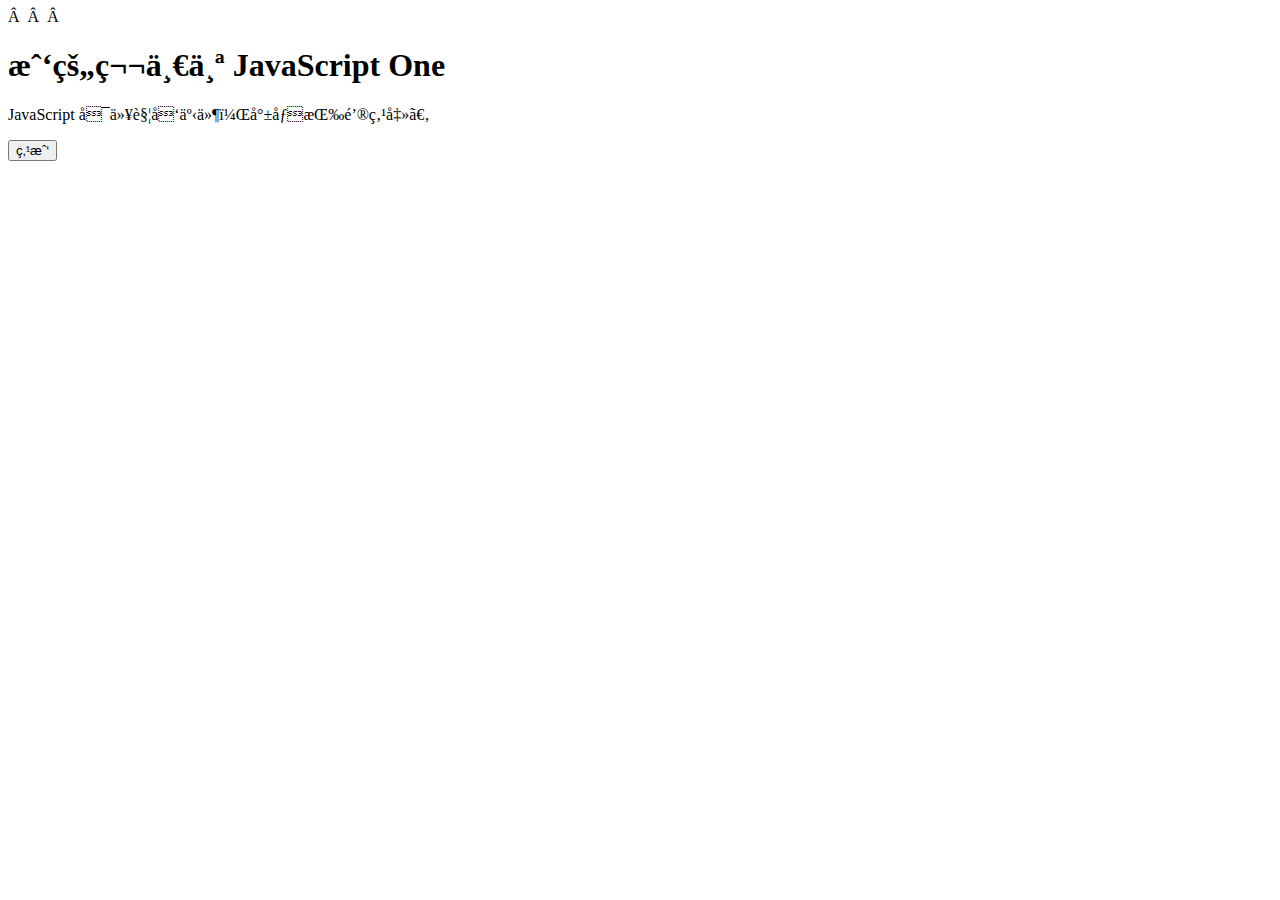
<file: Chapter1/page1.html>
<html>

<head> 
    <meta charset="utf-8"> 
    <title>菜鸟教程(runoob.com)</title> 
</head>

<body>

    <h1>我的第一个 JavaScript One </h1>

    <p id="demo">
        JavaScript 可以触发事件，就像按钮点击。</p>

    <script>
        function myFunction() {
            document.getElementById("demo").innerHTML = "Hello JavaScript!";
        }
    </script>

    <button type="button" onclick="myFunction()">点我</button>

</body>

</html>
</file>
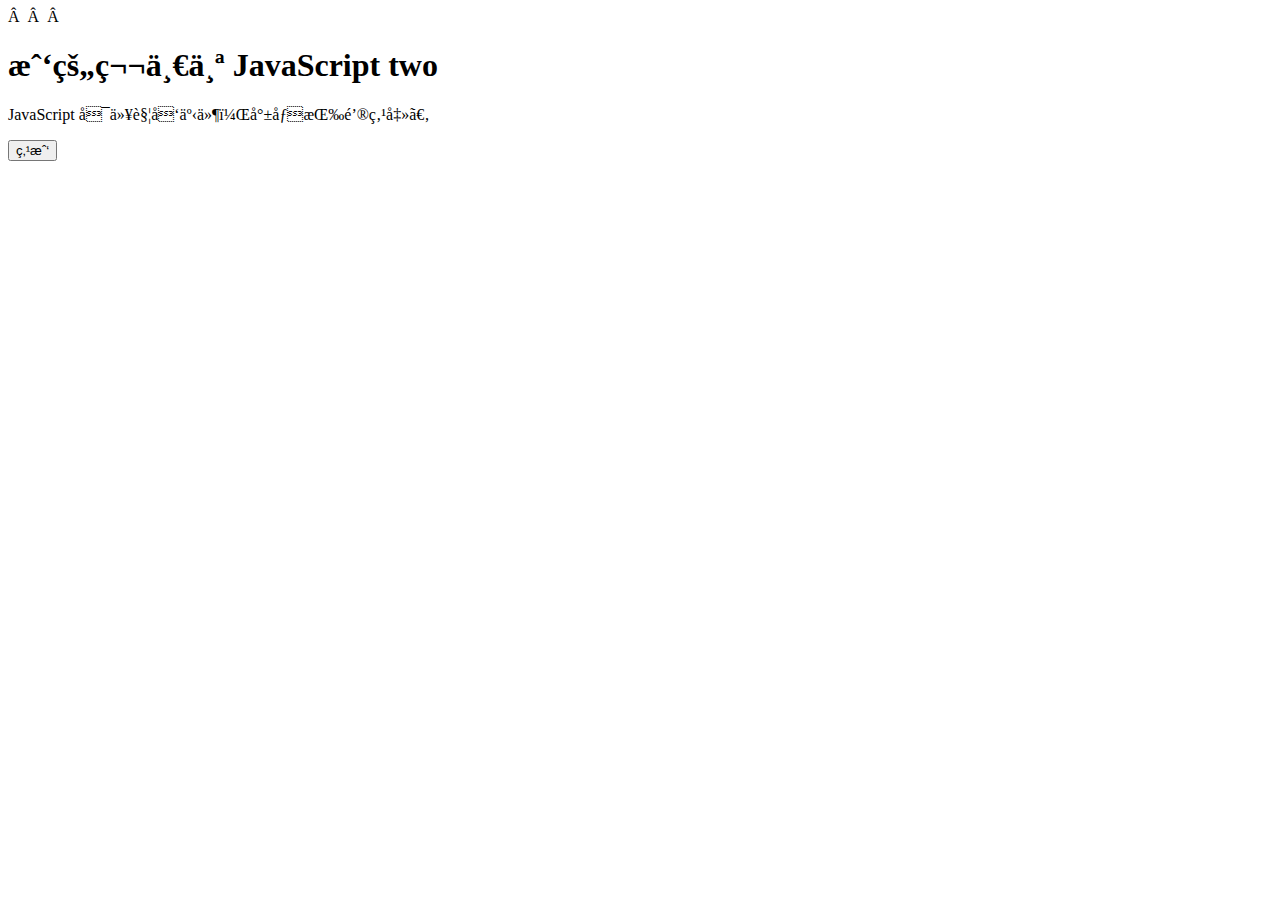
<file: Chapter4/Test/page2.html>
<html>

<head> 
    <meta charset="utf-8"> 
    <title>菜鸟教程(runoob.com)</title> 
</head>

<body>

    <h1>我的第一个 JavaScript two</h1>

    <p id="demo">
        JavaScript 可以触发事件，就像按钮点击。</p>

    <script>
        function myFunction() {
            document.getElementById("demo").innerHTML = "Hello JavaScript!";
        }
    </script>

    <button type="button" onclick="myFunction()">点我</button>

</body>

</html>
</file>
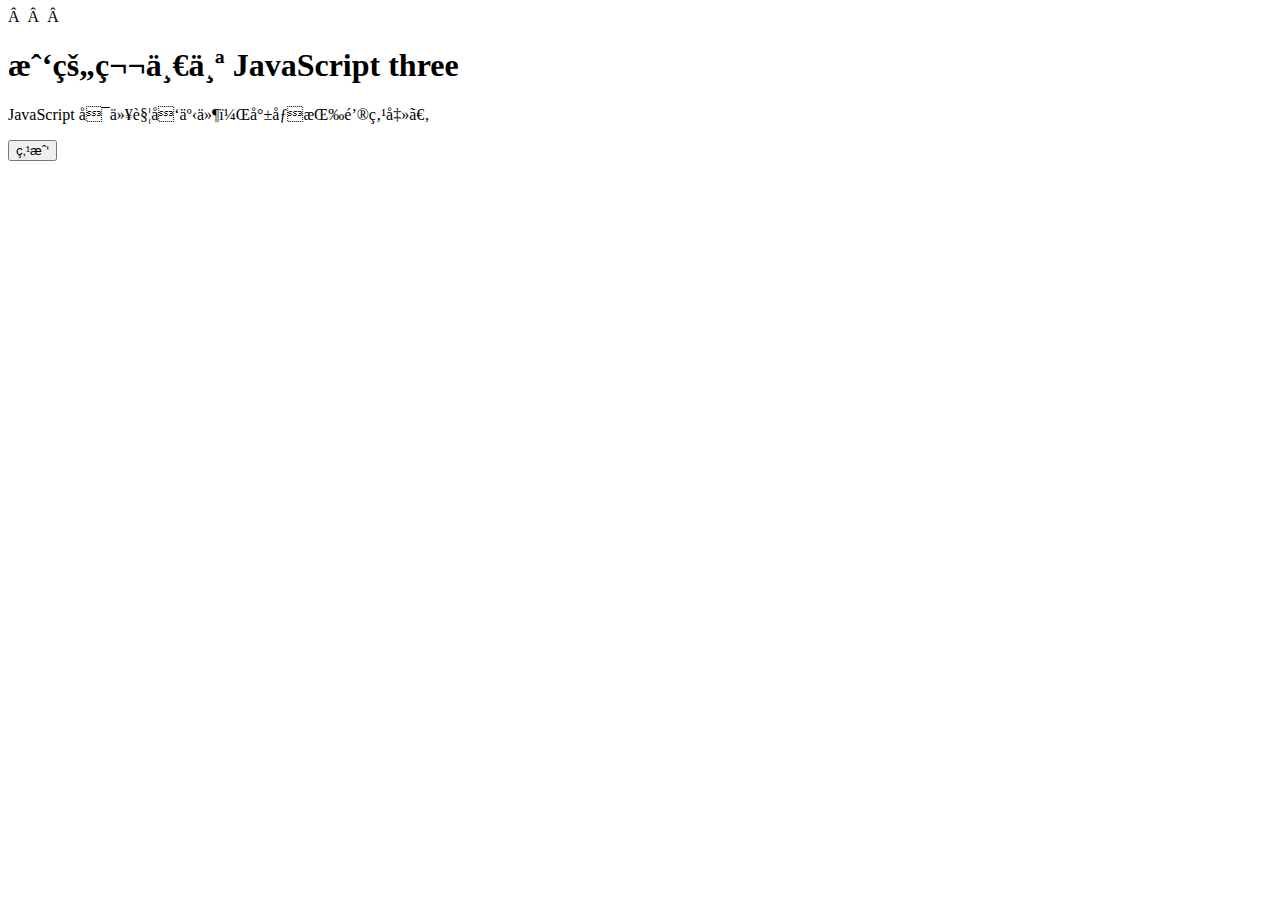
<file: Chapter4/Test/page3.html>
<html>

<head> 
    <meta charset="utf-8"> 
    <title>菜鸟教程(runoob.com)</title> 
</head>

<body>

    <h1>我的第一个 JavaScript three</h1>

    <p id="demo">
        JavaScript 可以触发事件，就像按钮点击。</p>

    <script>
        function myFunction() {
            document.getElementById("demo").innerHTML = "Hello JavaScript!";
        }
    </script>

    <button type="button" onclick="myFunction()">点我</button>

</body>

</html>
</file>
<file: gitbook/plugins/gitbook-plugin-expandable-chapters-small/expandable-chapters-small.css>
.book .book-summary .chapter > .articles {
	overflow: hidden;
	max-height: 0px;
}

.book .book-summary .chapter.expanded > .articles {
	max-height: 9999px;
}

.book .book-summary .exc-trigger {
	position: absolute;
  	left: 12px;
  	top: 12px;
}

.book .book-summary ul.summary li a,
.book .book-summary ul.summary li span {
	padding-left: 30px;
}

.book .book-summary .exc-trigger:before {
  	content: "\f105";
}

.book .book-summary .expanded > a .exc-trigger:before,
.book .book-summary .expanded > span .exc-trigger:before {
	content: "\f107";
}
</file>
<file: gitbook/plugins/gitbook-plugin-highlight/website.css>
.book .book-body .page-wrapper .page-inner section.normal pre,
.book .book-body .page-wrapper .page-inner section.normal code {
  /* http://jmblog.github.com/color-themes-for-google-code-highlightjs */
  /* Tomorrow Comment */
  /* Tomorrow Red */
  /* Tomorrow Orange */
  /* Tomorrow Yellow */
  /* Tomorrow Green */
  /* Tomorrow Aqua */
  /* Tomorrow Blue */
  /* Tomorrow Purple */
}
.book .book-body .page-wrapper .page-inner section.normal pre .hljs-comment,
.book .book-body .page-wrapper .page-inner section.normal code .hljs-comment,
.book .book-body .page-wrapper .page-inner section.normal pre .hljs-title,
.book .book-body .page-wrapper .page-inner section.normal code .hljs-title {
  color: #8e908c;
}
.book .book-body .page-wrapper .page-inner section.normal pre .hljs-variable,
.book .book-body .page-wrapper .page-inner section.normal code .hljs-variable,
.book .book-body .page-wrapper .page-inner section.normal pre .hljs-attribute,
.book .book-body .page-wrapper .page-inner section.normal code .hljs-attribute,
.book .book-body .page-wrapper .page-inner section.normal pre .hljs-tag,
.book .book-body .page-wrapper .page-inner section.normal code .hljs-tag,
.book .book-body .page-wrapper .page-inner section.normal pre .hljs-regexp,
.book .book-body .page-wrapper .page-inner section.normal code .hljs-regexp,
.book .book-body .page-wrapper .page-inner section.normal pre .ruby .hljs-constant,
.book .book-body .page-wrapper .page-inner section.normal code .ruby .hljs-constant,
.book .book-body .page-wrapper .page-inner section.normal pre .xml .hljs-tag .hljs-title,
.book .book-body .page-wrapper .page-inner section.normal code .xml .hljs-tag .hljs-title,
.book .book-body .page-wrapper .page-inner section.normal pre .xml .hljs-pi,
.book .book-body .page-wrapper .page-inner section.normal code .xml .hljs-pi,
.book .book-body .page-wrapper .page-inner section.normal pre .xml .hljs-doctype,
.book .book-body .page-wrapper .page-inner section.normal code .xml .hljs-doctype,
.book .book-body .page-wrapper .page-inner section.normal pre .html .hljs-doctype,
.book .book-body .page-wrapper .page-inner section.normal code .html .hljs-doctype,
.book .book-body .page-wrapper .page-inner section.normal pre .css .hljs-id,
.book .book-body .page-wrapper .page-inner section.normal code .css .hljs-id,
.book .book-body .page-wrapper .page-inner section.normal pre .css .hljs-class,
.book .book-body .page-wrapper .page-inner section.normal code .css .hljs-class,
.book .book-body .page-wrapper .page-inner section.normal pre .css .hljs-pseudo,
.book .book-body .page-wrapper .page-inner section.normal code .css .hljs-pseudo {
  color: #c82829;
}
.book .book-body .page-wrapper .page-inner section.normal pre .hljs-number,
.book .book-body .page-wrapper .page-inner section.normal code .hljs-number,
.book .book-body .page-wrapper .page-inner section.normal pre .hljs-preprocessor,
.book .book-body .page-wrapper .page-inner section.normal code .hljs-preprocessor,
.book .book-body .page-wrapper .page-inner section.normal pre .hljs-pragma,
.book .book-body .page-wrapper .page-inner section.normal code .hljs-pragma,
.book .book-body .page-wrapper .page-inner section.normal pre .hljs-built_in,
.book .book-body .page-wrapper .page-inner section.normal code .hljs-built_in,
.book .book-body .page-wrapper .page-inner section.normal pre .hljs-literal,
.book .book-body .page-wrapper .page-inner section.normal code .hljs-literal,
.book .book-body .page-wrapper .page-inner section.normal pre .hljs-params,
.book .book-body .page-wrapper .page-inner section.normal code .hljs-params,
.book .book-body .page-wrapper .page-inner section.normal pre .hljs-constant,
.book .book-body .page-wrapper .page-inner section.normal code .hljs-constant {
  color: #f5871f;
}
.book .book-body .page-wrapper .page-inner section.normal pre .ruby .hljs-class .hljs-title,
.book .book-body .page-wrapper .page-inner section.normal code .ruby .hljs-class .hljs-title,
.book .book-body .page-wrapper .page-inner section.normal pre .css .hljs-rules .hljs-attribute,
.book .book-body .page-wrapper .page-inner section.normal code .css .hljs-rules .hljs-attribute {
  color: #eab700;
}
.book .book-body .page-wrapper .page-inner section.normal pre .hljs-string,
.book .book-body .page-wrapper .page-inner section.normal code .hljs-string,
.book .book-body .page-wrapper .page-inner section.normal pre .hljs-value,
.book .book-body .page-wrapper .page-inner section.normal code .hljs-value,
.book .book-body .page-wrapper .page-inner section.normal pre .hljs-inheritance,
.book .book-body .page-wrapper .page-inner section.normal code .hljs-inheritance,
.book .book-body .page-wrapper .page-inner section.normal pre .hljs-header,
.book .book-body .page-wrapper .page-inner section.normal code .hljs-header,
.book .book-body .page-wrapper .page-inner section.normal pre .ruby .hljs-symbol,
.book .book-body .page-wrapper .page-inner section.normal code .ruby .hljs-symbol,
.book .book-body .page-wrapper .page-inner section.normal pre .xml .hljs-cdata,
.book .book-body .page-wrapper .page-inner section.normal code .xml .hljs-cdata {
  color: #718c00;
}
.book .book-body .page-wrapper .page-inner section.normal pre .css .hljs-hexcolor,
.book .book-body .page-wrapper .page-inner section.normal code .css .hljs-hexcolor {
  color: #3e999f;
}
.book .book-body .page-wrapper .page-inner section.normal pre .hljs-function,
.book .book-body .page-wrapper .page-inner section.normal code .hljs-function,
.book .book-body .page-wrapper .page-inner section.normal pre .python .hljs-decorator,
.book .book-body .page-wrapper .page-inner section.normal code .python .hljs-decorator,
.book .book-body .page-wrapper .page-inner section.normal pre .python .hljs-title,
.book .book-body .page-wrapper .page-inner section.normal code .python .hljs-title,
.book .book-body .page-wrapper .page-inner section.normal pre .ruby .hljs-function .hljs-title,
.book .book-body .page-wrapper .page-inner section.normal code .ruby .hljs-function .hljs-title,
.book .book-body .page-wrapper .page-inner section.normal pre .ruby .hljs-title .hljs-keyword,
.book .book-body .page-wrapper .page-inner section.normal code .ruby .hljs-title .hljs-keyword,
.book .book-body .page-wrapper .page-inner section.normal pre .perl .hljs-sub,
.book .book-body .page-wrapper .page-inner section.normal code .perl .hljs-sub,
.book .book-body .page-wrapper .page-inner section.normal pre .javascript .hljs-title,
.book .book-body .page-wrapper .page-inner section.normal code .javascript .hljs-title,
.book .book-body .page-wrapper .page-inner section.normal pre .coffeescript .hljs-title,
.book .book-body .page-wrapper .page-inner section.normal code .coffeescript .hljs-title {
  color: #4271ae;
}
.book .book-body .page-wrapper .page-inner section.normal pre .hljs-keyword,
.book .book-body .page-wrapper .page-inner section.normal code .hljs-keyword,
.book .book-body .page-wrapper .page-inner section.normal pre .javascript .hljs-function,
.book .book-body .page-wrapper .page-inner section.normal code .javascript .hljs-function {
  color: #8959a8;
}
.book .book-body .page-wrapper .page-inner section.normal pre .hljs,
.book .book-body .page-wrapper .page-inner section.normal code .hljs {
  display: block;
  background: white;
  color: #4d4d4c;
  padding: 0.5em;
}
.book .book-body .page-wrapper .page-inner section.normal pre .coffeescript .javascript,
.book .book-body .page-wrapper .page-inner section.normal code .coffeescript .javascript,
.book .book-body .page-wrapper .page-inner section.normal pre .javascript .xml,
.book .book-body .page-wrapper .page-inner section.normal code .javascript .xml,
.book .book-body .page-wrapper .page-inner section.normal pre .tex .hljs-formula,
.book .book-body .page-wrapper .page-inner section.normal code .tex .hljs-formula,
.book .book-body .page-wrapper .page-inner section.normal pre .xml .javascript,
.book .book-body .page-wrapper .page-inner section.normal code .xml .javascript,
.book .book-body .page-wrapper .page-inner section.normal pre .xml .vbscript,
.book .book-body .page-wrapper .page-inner section.normal code .xml .vbscript,
.book .book-body .page-wrapper .page-inner section.normal pre .xml .css,
.book .book-body .page-wrapper .page-inner section.normal code .xml .css,
.book .book-body .page-wrapper .page-inner section.normal pre .xml .hljs-cdata,
.book .book-body .page-wrapper .page-inner section.normal code .xml .hljs-cdata {
  opacity: 0.5;
}
.book.color-theme-1 .book-body .page-wrapper .page-inner section.normal pre,
.book.color-theme-1 .book-body .page-wrapper .page-inner section.normal code {
  /*

Orginal Style from ethanschoonover.com/solarized (c) Jeremy Hull <sourdrums@gmail.com>

*/
  /* Solarized Green */
  /* Solarized Cyan */
  /* Solarized Blue */
  /* Solarized Yellow */
  /* Solarized Orange */
  /* Solarized Red */
  /* Solarized Violet */
}
.book.color-theme-1 .book-body .page-wrapper .page-inner section.normal pre .hljs,
.book.color-theme-1 .book-body .page-wrapper .page-inner section.normal code .hljs {
  display: block;
  padding: 0.5em;
  background: #fdf6e3;
  color: #657b83;
}
.book.color-theme-1 .book-body .page-wrapper .page-inner section.normal pre .hljs-comment,
.book.color-theme-1 .book-body .page-wrapper .page-inner section.normal code .hljs-comment,
.book.color-theme-1 .book-body .page-wrapper .page-inner section.normal pre .hljs-template_comment,
.book.color-theme-1 .book-body .page-wrapper .page-inner section.normal code .hljs-template_comment,
.book.color-theme-1 .book-body .page-wrapper .page-inner section.normal pre .diff .hljs-header,
.book.color-theme-1 .book-body .page-wrapper .page-inner section.normal code .diff .hljs-header,
.book.color-theme-1 .book-body .page-wrapper .page-inner section.normal pre .hljs-doctype,
.book.color-theme-1 .book-body .page-wrapper .page-inner section.normal code .hljs-doctype,
.book.color-theme-1 .book-body .page-wrapper .page-inner section.normal pre .hljs-pi,
.book.color-theme-1 .book-body .page-wrapper .page-inner section.normal code .hljs-pi,
.book.color-theme-1 .book-body .page-wrapper .page-inner section.normal pre .lisp .hljs-string,
.book.color-theme-1 .book-body .page-wrapper .page-inner section.normal code .lisp .hljs-string,
.book.color-theme-1 .book-body .page-wrapper .page-inner section.normal pre .hljs-javadoc,
.book.color-theme-1 .book-body .page-wrapper .page-inner section.normal code .hljs-javadoc {
  color: #93a1a1;
}
.book.color-theme-1 .book-body .page-wrapper .page-inner section.normal pre .hljs-keyword,
.book.color-theme-1 .book-body .page-wrapper .page-inner section.normal code .hljs-keyword,
.book.color-theme-1 .book-body .page-wrapper .page-inner section.normal pre .hljs-winutils,
.book.color-theme-1 .book-body .page-wrapper .page-inner section.normal code .hljs-winutils,
.book.color-theme-1 .book-body .page-wrapper .page-inner section.normal pre .method,
.book.color-theme-1 .book-body .page-wrapper .page-inner section.normal code .method,
.book.color-theme-1 .book-body .page-wrapper .page-inner section.normal pre .hljs-addition,
.book.color-theme-1 .book-body .page-wrapper .page-inner section.normal code .hljs-addition,
.book.color-theme-1 .book-body .page-wrapper .page-inner section.normal pre .css .hljs-tag,
.book.color-theme-1 .book-body .page-wrapper .page-inner section.normal code .css .hljs-tag,
.book.color-theme-1 .book-body .page-wrapper .page-inner section.normal pre .hljs-request,
.book.color-theme-1 .book-body .page-wrapper .page-inner section.normal code .hljs-request,
.book.color-theme-1 .book-body .page-wrapper .page-inner section.normal pre .hljs-status,
.book.color-theme-1 .book-body .page-wrapper .page-inner section.normal code .hljs-status,
.book.color-theme-1 .book-body .page-wrapper .page-inner section.normal pre .nginx .hljs-title,
.book.color-theme-1 .book-body .page-wrapper .page-inner section.normal code .nginx .hljs-title {
  color: #859900;
}
.book.color-theme-1 .book-body .page-wrapper .page-inner section.normal pre .hljs-number,
.book.color-theme-1 .book-body .page-wrapper .page-inner section.normal code .hljs-number,
.book.color-theme-1 .book-body .page-wrapper .page-inner section.normal pre .hljs-command,
.book.color-theme-1 .book-body .page-wrapper .page-inner section.normal code .hljs-command,
.book.color-theme-1 .book-body .page-wrapper .page-inner section.normal pre .hljs-string,
.book.color-theme-1 .book-body .page-wrapper .page-inner section.normal code .hljs-string,
.book.color-theme-1 .book-body .page-wrapper .page-inner section.normal pre .hljs-tag .hljs-value,
.book.color-theme-1 .book-body .page-wrapper .page-inner section.normal code .hljs-tag .hljs-value,
.book.color-theme-1 .book-body .page-wrapper .page-inner section.normal pre .hljs-rules .hljs-value,
.book.color-theme-1 .book-body .page-wrapper .page-inner section.normal code .hljs-rules .hljs-value,
.book.color-theme-1 .book-body .page-wrapper .page-inner section.normal pre .hljs-phpdoc,
.book.color-theme-1 .book-body .page-wrapper .page-inner section.normal code .hljs-phpdoc,
.book.color-theme-1 .book-body .page-wrapper .page-inner section.normal pre .tex .hljs-formula,
.book.color-theme-1 .book-body .page-wrapper .page-inner section.normal code .tex .hljs-formula,
.book.color-theme-1 .book-body .page-wrapper .page-inner section.normal pre .hljs-regexp,
.book.color-theme-1 .book-body .page-wrapper .page-inner section.normal code .hljs-regexp,
.book.color-theme-1 .book-body .page-wrapper .page-inner section.normal pre .hljs-hexcolor,
.book.color-theme-1 .book-body .page-wrapper .page-inner section.normal code .hljs-hexcolor,
.book.color-theme-1 .book-body .page-wrapper .page-inner section.normal pre .hljs-link_url,
.book.color-theme-1 .book-body .page-wrapper .page-inner section.normal code .hljs-link_url {
  color: #2aa198;
}
.book.color-theme-1 .book-body .page-wrapper .page-inner section.normal pre .hljs-title,
.book.color-theme-1 .book-body .page-wrapper .page-inner section.normal code .hljs-title,
.book.color-theme-1 .book-body .page-wrapper .page-inner section.normal pre .hljs-localvars,
.book.color-theme-1 .book-body .page-wrapper .page-inner section.normal code .hljs-localvars,
.book.color-theme-1 .book-body .page-wrapper .page-inner section.normal pre .hljs-chunk,
.book.color-theme-1 .book-body .page-wrapper .page-inner section.normal code .hljs-chunk,
.book.color-theme-1 .book-body .page-wrapper .page-inner section.normal pre .hljs-decorator,
.book.color-theme-1 .book-body .page-wrapper .page-inner section.normal code .hljs-decorator,
.book.color-theme-1 .book-body .page-wrapper .page-inner section.normal pre .hljs-built_in,
.book.color-theme-1 .book-body .page-wrapper .page-inner section.normal code .hljs-built_in,
.book.color-theme-1 .book-body .page-wrapper .page-inner section.normal pre .hljs-identifier,
.book.color-theme-1 .book-body .page-wrapper .page-inner section.normal code .hljs-identifier,
.book.color-theme-1 .book-body .page-wrapper .page-inner section.normal pre .vhdl .hljs-literal,
.book.color-theme-1 .book-body .page-wrapper .page-inner section.normal code .vhdl .hljs-literal,
.book.color-theme-1 .book-body .page-wrapper .page-inner section.normal pre .hljs-id,
.book.color-theme-1 .book-body .page-wrapper .page-inner section.normal code .hljs-id,
.book.color-theme-1 .book-body .page-wrapper .page-inner section.normal pre .css .hljs-function,
.book.color-theme-1 .book-body .page-wrapper .page-inner section.normal code .css .hljs-function {
  color: #268bd2;
}
.book.color-theme-1 .book-body .page-wrapper .page-inner section.normal pre .hljs-attribute,
.book.color-theme-1 .book-body .page-wrapper .page-inner section.normal code .hljs-attribute,
.book.color-theme-1 .book-body .page-wrapper .page-inner section.normal pre .hljs-variable,
.book.color-theme-1 .book-body .page-wrapper .page-inner section.normal code .hljs-variable,
.book.color-theme-1 .book-body .page-wrapper .page-inner section.normal pre .lisp .hljs-body,
.book.color-theme-1 .book-body .page-wrapper .page-inner section.normal code .lisp .hljs-body,
.book.color-theme-1 .book-body .page-wrapper .page-inner section.normal pre .smalltalk .hljs-number,
.book.color-theme-1 .book-body .page-wrapper .page-inner section.normal code .smalltalk .hljs-number,
.book.color-theme-1 .book-body .page-wrapper .page-inner section.normal pre .hljs-constant,
.book.color-theme-1 .book-body .page-wrapper .page-inner section.normal code .hljs-constant,
.book.color-theme-1 .book-body .page-wrapper .page-inner section.normal pre .hljs-class .hljs-title,
.book.color-theme-1 .book-body .page-wrapper .page-inner section.normal code .hljs-class .hljs-title,
.book.color-theme-1 .book-body .page-wrapper .page-inner section.normal pre .hljs-parent,
.book.color-theme-1 .book-body .page-wrapper .page-inner section.normal code .hljs-parent,
.book.color-theme-1 .book-body .page-wrapper .page-inner section.normal pre .haskell .hljs-type,
.book.color-theme-1 .book-body .page-wrapper .page-inner section.normal code .haskell .hljs-type,
.book.color-theme-1 .book-body .page-wrapper .page-inner section.normal pre .hljs-link_reference,
.book.color-theme-1 .book-body .page-wrapper .page-inner section.normal code .hljs-link_reference {
  color: #b58900;
}
.book.color-theme-1 .book-body .page-wrapper .page-inner section.normal pre .hljs-preprocessor,
.book.color-theme-1 .book-body .page-wrapper .page-inner section.normal code .hljs-preprocessor,
.book.color-theme-1 .book-body .page-wrapper .page-inner section.normal pre .hljs-preprocessor .hljs-keyword,
.book.color-theme-1 .book-body .page-wrapper .page-inner section.normal code .hljs-preprocessor .hljs-keyword,
.book.color-theme-1 .book-body .page-wrapper .page-inner section.normal pre .hljs-pragma,
.book.color-theme-1 .book-body .page-wrapper .page-inner section.normal code .hljs-pragma,
.book.color-theme-1 .book-body .page-wrapper .page-inner section.normal pre .hljs-shebang,
.book.color-theme-1 .book-body .page-wrapper .page-inner section.normal code .hljs-shebang,
.book.color-theme-1 .book-body .page-wrapper .page-inner section.normal pre .hljs-symbol,
.book.color-theme-1 .book-body .page-wrapper .page-inner section.normal code .hljs-symbol,
.book.color-theme-1 .book-body .page-wrapper .page-inner section.normal pre .hljs-symbol .hljs-string,
.book.color-theme-1 .book-body .page-wrapper .page-inner section.normal code .hljs-symbol .hljs-string,
.book.color-theme-1 .book-body .page-wrapper .page-inner section.normal pre .diff .hljs-change,
.book.color-theme-1 .book-body .page-wrapper .page-inner section.normal code .diff .hljs-change,
.book.color-theme-1 .book-body .page-wrapper .page-inner section.normal pre .hljs-special,
.book.color-theme-1 .book-body .page-wrapper .page-inner section.normal code .hljs-special,
.book.color-theme-1 .book-body .page-wrapper .page-inner section.normal pre .hljs-attr_selector,
.book.color-theme-1 .book-body .page-wrapper .page-inner section.normal code .hljs-attr_selector,
.book.color-theme-1 .book-body .page-wrapper .page-inner section.normal pre .hljs-subst,
.book.color-theme-1 .book-body .page-wrapper .page-inner section.normal code .hljs-subst,
.book.color-theme-1 .book-body .page-wrapper .page-inner section.normal pre .hljs-cdata,
.book.color-theme-1 .book-body .page-wrapper .page-inner section.normal code .hljs-cdata,
.book.color-theme-1 .book-body .page-wrapper .page-inner section.normal pre .clojure .hljs-title,
.book.color-theme-1 .book-body .page-wrapper .page-inner section.normal code .clojure .hljs-title,
.book.color-theme-1 .book-body .page-wrapper .page-inner section.normal pre .css .hljs-pseudo,
.book.color-theme-1 .book-body .page-wrapper .page-inner section.normal code .css .hljs-pseudo,
.book.color-theme-1 .book-body .page-wrapper .page-inner section.normal pre .hljs-header,
.book.color-theme-1 .book-body .page-wrapper .page-inner section.normal code .hljs-header {
  color: #cb4b16;
}
.book.color-theme-1 .book-body .page-wrapper .page-inner section.normal pre .hljs-deletion,
.book.color-theme-1 .book-body .page-wrapper .page-inner section.normal code .hljs-deletion,
.book.color-theme-1 .book-body .page-wrapper .page-inner section.normal pre .hljs-important,
.book.color-theme-1 .book-body .page-wrapper .page-inner section.normal code .hljs-important {
  color: #dc322f;
}
.book.color-theme-1 .book-body .page-wrapper .page-inner section.normal pre .hljs-link_label,
.book.color-theme-1 .book-body .page-wrapper .page-inner section.normal code .hljs-link_label {
  color: #6c71c4;
}
.book.color-theme-1 .book-body .page-wrapper .page-inner section.normal pre .tex .hljs-formula,
.book.color-theme-1 .book-body .page-wrapper .page-inner section.normal code .tex .hljs-formula {
  background: #eee8d5;
}
.book.color-theme-2 .book-body .page-wrapper .page-inner section.normal pre,
.book.color-theme-2 .book-body .page-wrapper .page-inner section.normal code {
  /* Tomorrow Night Bright Theme */
  /* Original theme - https://github.com/chriskempson/tomorrow-theme */
  /* http://jmblog.github.com/color-themes-for-google-code-highlightjs */
  /* Tomorrow Comment */
  /* Tomorrow Red */
  /* Tomorrow Orange */
  /* Tomorrow Yellow */
  /* Tomorrow Green */
  /* Tomorrow Aqua */
  /* Tomorrow Blue */
  /* Tomorrow Purple */
}
.book.color-theme-2 .book-body .page-wrapper .page-inner section.normal pre .hljs-comment,
.book.color-theme-2 .book-body .page-wrapper .page-inner section.normal code .hljs-comment,
.book.color-theme-2 .book-body .page-wrapper .page-inner section.normal pre .hljs-title,
.book.color-theme-2 .book-body .page-wrapper .page-inner section.normal code .hljs-title {
  color: #969896;
}
.book.color-theme-2 .book-body .page-wrapper .page-inner section.normal pre .hljs-variable,
.book.color-theme-2 .book-body .page-wrapper .page-inner section.normal code .hljs-variable,
.book.color-theme-2 .book-body .page-wrapper .page-inner section.normal pre .hljs-attribute,
.book.color-theme-2 .book-body .page-wrapper .page-inner section.normal code .hljs-attribute,
.book.color-theme-2 .book-body .page-wrapper .page-inner section.normal pre .hljs-tag,
.book.color-theme-2 .book-body .page-wrapper .page-inner section.normal code .hljs-tag,
.book.color-theme-2 .book-body .page-wrapper .page-inner section.normal pre .hljs-regexp,
.book.color-theme-2 .book-body .page-wrapper .page-inner section.normal code .hljs-regexp,
.book.color-theme-2 .book-body .page-wrapper .page-inner section.normal pre .ruby .hljs-constant,
.book.color-theme-2 .book-body .page-wrapper .page-inner section.normal code .ruby .hljs-constant,
.book.color-theme-2 .book-body .page-wrapper .page-inner section.normal pre .xml .hljs-tag .hljs-title,
.book.color-theme-2 .book-body .page-wrapper .page-inner section.normal code .xml .hljs-tag .hljs-title,
.book.color-theme-2 .book-body .page-wrapper .page-inner section.normal pre .xml .hljs-pi,
.book.color-theme-2 .book-body .page-wrapper .page-inner section.normal code .xml .hljs-pi,
.book.color-theme-2 .book-body .page-wrapper .page-inner section.normal pre .xml .hljs-doctype,
.book.color-theme-2 .book-body .page-wrapper .page-inner section.normal code .xml .hljs-doctype,
.book.color-theme-2 .book-body .page-wrapper .page-inner section.normal pre .html .hljs-doctype,
.book.color-theme-2 .book-body .page-wrapper .page-inner section.normal code .html .hljs-doctype,
.book.color-theme-2 .book-body .page-wrapper .page-inner section.normal pre .css .hljs-id,
.book.color-theme-2 .book-body .page-wrapper .page-inner section.normal code .css .hljs-id,
.book.color-theme-2 .book-body .page-wrapper .page-inner section.normal pre .css .hljs-class,
.book.color-theme-2 .book-body .page-wrapper .page-inner section.normal code .css .hljs-class,
.book.color-theme-2 .book-body .page-wrapper .page-inner section.normal pre .css .hljs-pseudo,
.book.color-theme-2 .book-body .page-wrapper .page-inner section.normal code .css .hljs-pseudo {
  color: #d54e53;
}
.book.color-theme-2 .book-body .page-wrapper .page-inner section.normal pre .hljs-number,
.book.color-theme-2 .book-body .page-wrapper .page-inner section.normal code .hljs-number,
.book.color-theme-2 .book-body .page-wrapper .page-inner section.normal pre .hljs-preprocessor,
.book.color-theme-2 .book-body .page-wrapper .page-inner section.normal code .hljs-preprocessor,
.book.color-theme-2 .book-body .page-wrapper .page-inner section.normal pre .hljs-pragma,
.book.color-theme-2 .book-body .page-wrapper .page-inner section.normal code .hljs-pragma,
.book.color-theme-2 .book-body .page-wrapper .page-inner section.normal pre .hljs-built_in,
.book.color-theme-2 .book-body .page-wrapper .page-inner section.normal code .hljs-built_in,
.book.color-theme-2 .book-body .page-wrapper .page-inner section.normal pre .hljs-literal,
.book.color-theme-2 .book-body .page-wrapper .page-inner section.normal code .hljs-literal,
.book.color-theme-2 .book-body .page-wrapper .page-inner section.normal pre .hljs-params,
.book.color-theme-2 .book-body .page-wrapper .page-inner section.normal code .hljs-params,
.book.color-theme-2 .book-body .page-wrapper .page-inner section.normal pre .hljs-constant,
.book.color-theme-2 .book-body .page-wrapper .page-inner section.normal code .hljs-constant {
  color: #e78c45;
}
.book.color-theme-2 .book-body .page-wrapper .page-inner section.normal pre .ruby .hljs-class .hljs-title,
.book.color-theme-2 .book-body .page-wrapper .page-inner section.normal code .ruby .hljs-class .hljs-title,
.book.color-theme-2 .book-body .page-wrapper .page-inner section.normal pre .css .hljs-rules .hljs-attribute,
.book.color-theme-2 .book-body .page-wrapper .page-inner section.normal code .css .hljs-rules .hljs-attribute {
  color: #e7c547;
}
.book.color-theme-2 .book-body .page-wrapper .page-inner section.normal pre .hljs-string,
.book.color-theme-2 .book-body .page-wrapper .page-inner section.normal code .hljs-string,
.book.color-theme-2 .book-body .page-wrapper .page-inner section.normal pre .hljs-value,
.book.color-theme-2 .book-body .page-wrapper .page-inner section.normal code .hljs-value,
.book.color-theme-2 .book-body .page-wrapper .page-inner section.normal pre .hljs-inheritance,
.book.color-theme-2 .book-body .page-wrapper .page-inner section.normal code .hljs-inheritance,
.book.color-theme-2 .book-body .page-wrapper .page-inner section.normal pre .hljs-header,
.book.color-theme-2 .book-body .page-wrapper .page-inner section.normal code .hljs-header,
.book.color-theme-2 .book-body .page-wrapper .page-inner section.normal pre .ruby .hljs-symbol,
.book.color-theme-2 .book-body .page-wrapper .page-inner section.normal code .ruby .hljs-symbol,
.book.color-theme-2 .book-body .page-wrapper .page-inner section.normal pre .xml .hljs-cdata,
.book.color-theme-2 .book-body .page-wrapper .page-inner section.normal code .xml .hljs-cdata {
  color: #b9ca4a;
}
.book.color-theme-2 .book-body .page-wrapper .page-inner section.normal pre .css .hljs-hexcolor,
.book.color-theme-2 .book-body .page-wrapper .page-inner section.normal code .css .hljs-hexcolor {
  color: #70c0b1;
}
.book.color-theme-2 .book-body .page-wrapper .page-inner section.normal pre .hljs-function,
.book.color-theme-2 .book-body .page-wrapper .page-inner section.normal code .hljs-function,
.book.color-theme-2 .book-body .page-wrapper .page-inner section.normal pre .python .hljs-decorator,
.book.color-theme-2 .book-body .page-wrapper .page-inner section.normal code .python .hljs-decorator,
.book.color-theme-2 .book-body .page-wrapper .page-inner section.normal pre .python .hljs-title,
.book.color-theme-2 .book-body .page-wrapper .page-inner section.normal code .python .hljs-title,
.book.color-theme-2 .book-body .page-wrapper .page-inner section.normal pre .ruby .hljs-function .hljs-title,
.book.color-theme-2 .book-body .page-wrapper .page-inner section.normal code .ruby .hljs-function .hljs-title,
.book.color-theme-2 .book-body .page-wrapper .page-inner section.normal pre .ruby .hljs-title .hljs-keyword,
.book.color-theme-2 .book-body .page-wrapper .page-inner section.normal code .ruby .hljs-title .hljs-keyword,
.book.color-theme-2 .book-body .page-wrapper .page-inner section.normal pre .perl .hljs-sub,
.book.color-theme-2 .book-body .page-wrapper .page-inner section.normal code .perl .hljs-sub,
.book.color-theme-2 .book-body .page-wrapper .page-inner section.normal pre .javascript .hljs-title,
.book.color-theme-2 .book-body .page-wrapper .page-inner section.normal code .javascript .hljs-title,
.book.color-theme-2 .book-body .page-wrapper .page-inner section.normal pre .coffeescript .hljs-title,
.book.color-theme-2 .book-body .page-wrapper .page-inner section.normal code .coffeescript .hljs-title {
  color: #7aa6da;
}
.book.color-theme-2 .book-body .page-wrapper .page-inner section.normal pre .hljs-keyword,
.book.color-theme-2 .book-body .page-wrapper .page-inner section.normal code .hljs-keyword,
.book.color-theme-2 .book-body .page-wrapper .page-inner section.normal pre .javascript .hljs-function,
.book.color-theme-2 .book-body .page-wrapper .page-inner section.normal code .javascript .hljs-function {
  color: #c397d8;
}
.book.color-theme-2 .book-body .page-wrapper .page-inner section.normal pre .hljs,
.book.color-theme-2 .book-body .page-wrapper .page-inner section.normal code .hljs {
  display: block;
  background: black;
  color: #eaeaea;
  padding: 0.5em;
}
.book.color-theme-2 .book-body .page-wrapper .page-inner section.normal pre .coffeescript .javascript,
.book.color-theme-2 .book-body .page-wrapper .page-inner section.normal code .coffeescript .javascript,
.book.color-theme-2 .book-body .page-wrapper .page-inner section.normal pre .javascript .xml,
.book.color-theme-2 .book-body .page-wrapper .page-inner section.normal code .javascript .xml,
.book.color-theme-2 .book-body .page-wrapper .page-inner section.normal pre .tex .hljs-formula,
.book.color-theme-2 .book-body .page-wrapper .page-inner section.normal code .tex .hljs-formula,
.book.color-theme-2 .book-body .page-wrapper .page-inner section.normal pre .xml .javascript,
.book.color-theme-2 .book-body .page-wrapper .page-inner section.normal code .xml .javascript,
.book.color-theme-2 .book-body .page-wrapper .page-inner section.normal pre .xml .vbscript,
.book.color-theme-2 .book-body .page-wrapper .page-inner section.normal code .xml .vbscript,
.book.color-theme-2 .book-body .page-wrapper .page-inner section.normal pre .xml .css,
.book.color-theme-2 .book-body .page-wrapper .page-inner section.normal code .xml .css,
.book.color-theme-2 .book-body .page-wrapper .page-inner section.normal pre .xml .hljs-cdata,
.book.color-theme-2 .book-body .page-wrapper .page-inner section.normal code .xml .hljs-cdata {
  opacity: 0.5;
}
</file>
<file: gitbook/plugins/gitbook-plugin-search/search.css>
.book .book-summary .book-search {
  padding: 6px;
  background: transparent;
  position: absolute;
  top: -50px;
  left: 0px;
  right: 0px;
  transition: top 0.5s ease;
}
.book .book-summary .book-search input,
.book .book-summary .book-search input:focus,
.book .book-summary .book-search input:hover {
  width: 100%;
  background: transparent;
  border: 1px solid transparent;
  box-shadow: none;
  outline: none;
  line-height: 22px;
  padding: 7px 4px;
  color: inherit;
}
.book.with-search .book-summary .book-search {
  top: 0px;
}
.book.with-search .book-summary ul.summary {
  top: 50px;
}
</file>
<file: gitbook/plugins/gitbook-plugin-fontsettings/website.css>
/*
 * Theme 1
 */
.color-theme-1 .dropdown-menu {
  background-color: #111111;
  border-color: #7e888b;
}
.color-theme-1 .dropdown-menu .dropdown-caret .caret-inner {
  border-bottom: 9px solid #111111;
}
.color-theme-1 .dropdown-menu .buttons {
  border-color: #7e888b;
}
.color-theme-1 .dropdown-menu .button {
  color: #afa790;
}
.color-theme-1 .dropdown-menu .button:hover {
  color: #73553c;
}
/*
 * Theme 2
 */
.color-theme-2 .dropdown-menu {
  background-color: #2d3143;
  border-color: #272a3a;
}
.color-theme-2 .dropdown-menu .dropdown-caret .caret-inner {
  border-bottom: 9px solid #2d3143;
}
.color-theme-2 .dropdown-menu .buttons {
  border-color: #272a3a;
}
.color-theme-2 .dropdown-menu .button {
  color: #62677f;
}
.color-theme-2 .dropdown-menu .button:hover {
  color: #f4f4f5;
}
.book .book-header .font-settings .font-enlarge {
  line-height: 30px;
  font-size: 1.4em;
}
.book .book-header .font-settings .font-reduce {
  line-height: 30px;
  font-size: 1em;
}
.book.color-theme-1 .book-body {
  color: #704214;
  background: #f3eacb;
}
.book.color-theme-1 .book-body .page-wrapper .page-inner section {
  background: #f3eacb;
}
.book.color-theme-2 .book-body {
  color: #bdcadb;
  background: #1c1f2b;
}
.book.color-theme-2 .book-body .page-wrapper .page-inner section {
  background: #1c1f2b;
}
.book.font-size-0 .book-body .page-inner section {
  font-size: 1.2rem;
}
.book.font-size-1 .book-body .page-inner section {
  font-size: 1.4rem;
}
.book.font-size-2 .book-body .page-inner section {
  font-size: 1.6rem;
}
.book.font-size-3 .book-body .page-inner section {
  font-size: 2.2rem;
}
.book.font-size-4 .book-body .page-inner section {
  font-size: 4rem;
}
.book.font-family-0 {
  font-family: Georgia, serif;
}
.book.font-family-1 {
  font-family: "Helvetica Neue", Helvetica, Arial, sans-serif;
}
.book.color-theme-1 .book-body .page-wrapper .page-inner section.normal {
  color: #704214;
}
.book.color-theme-1 .book-body .page-wrapper .page-inner section.normal a {
  color: inherit;
}
.book.color-theme-1 .book-body .page-wrapper .page-inner section.normal h1,
.book.color-theme-1 .book-body .page-wrapper .page-inner section.normal h2,
.book.color-theme-1 .book-body .page-wrapper .page-inner section.normal h3,
.book.color-theme-1 .book-body .page-wrapper .page-inner section.normal h4,
.book.color-theme-1 .book-body .page-wrapper .page-inner section.normal h5,
.book.color-theme-1 .book-body .page-wrapper .page-inner section.normal h6 {
  color: inherit;
}
.book.color-theme-1 .book-body .page-wrapper .page-inner section.normal h1,
.book.color-theme-1 .book-body .page-wrapper .page-inner section.normal h2 {
  border-color: inherit;
}
.book.color-theme-1 .book-body .page-wrapper .page-inner section.normal h6 {
  color: inherit;
}
.book.color-theme-1 .book-body .page-wrapper .page-inner section.normal hr {
  background-color: inherit;
}
.book.color-theme-1 .book-body .page-wrapper .page-inner section.normal blockquote {
  border-color: inherit;
}
.book.color-theme-1 .book-body .page-wrapper .page-inner section.normal pre,
.book.color-theme-1 .book-body .page-wrapper .page-inner section.normal code {
  background: #fdf6e3;
  color: #657b83;
  border-color: #f8df9c;
}
.book.color-theme-1 .book-body .page-wrapper .page-inner section.normal .highlight {
  background-color: inherit;
}
.book.color-theme-1 .book-body .page-wrapper .page-inner section.normal table th,
.book.color-theme-1 .book-body .page-wrapper .page-inner section.normal table td {
  border-color: #f5d06c;
}
.book.color-theme-1 .book-body .page-wrapper .page-inner section.normal table tr {
  color: inherit;
  background-color: #fdf6e3;
  border-color: #444444;
}
.book.color-theme-1 .book-body .page-wrapper .page-inner section.normal table tr:nth-child(2n) {
  background-color: #fbeecb;
}
.book.color-theme-2 .book-body .page-wrapper .page-inner section.normal {
  color: #bdcadb;
}
.book.color-theme-2 .book-body .page-wrapper .page-inner section.normal a {
  color: #3eb1d0;
}
.book.color-theme-2 .book-body .page-wrapper .page-inner section.normal h1,
.book.color-theme-2 .book-body .page-wrapper .page-inner section.normal h2,
.book.color-theme-2 .book-body .page-wrapper .page-inner section.normal h3,
.book.color-theme-2 .book-body .page-wrapper .page-inner section.normal h4,
.book.color-theme-2 .book-body .page-wrapper .page-inner section.normal h5,
.book.color-theme-2 .book-body .page-wrapper .page-inner section.normal h6 {
  color: #fffffa;
}
.book.color-theme-2 .book-body .page-wrapper .page-inner section.normal h1,
.book.color-theme-2 .book-body .page-wrapper .page-inner section.normal h2 {
  border-color: #373b4e;
}
.book.color-theme-2 .book-body .page-wrapper .page-inner section.normal h6 {
  color: #373b4e;
}
.book.color-theme-2 .book-body .page-wrapper .page-inner section.normal hr {
  background-color: #373b4e;
}
.book.color-theme-2 .book-body .page-wrapper .page-inner section.normal blockquote {
  border-color: #373b4e;
}
.book.color-theme-2 .book-body .page-wrapper .page-inner section.normal pre,
.book.color-theme-2 .book-body .page-wrapper .page-inner section.normal code {
  color: #9dbed8;
  background: #2d3143;
  border-color: #2d3143;
}
.book.color-theme-2 .book-body .page-wrapper .page-inner section.normal .highlight {
  background-color: #282a39;
}
.book.color-theme-2 .book-body .page-wrapper .page-inner section.normal table th,
.book.color-theme-2 .book-body .page-wrapper .page-inner section.normal table td {
  border-color: #3b3f54;
}
.book.color-theme-2 .book-body .page-wrapper .page-inner section.normal table tr {
  color: #b6c2d2;
  background-color: #2d3143;
  border-color: #3b3f54;
}
.book.color-theme-2 .book-body .page-wrapper .page-inner section.normal table tr:nth-child(2n) {
  background-color: #35394b;
}
.book.color-theme-1 .book-header {
  color: #afa790;
  background: transparent;
}
.book.color-theme-1 .book-header .btn {
  color: #afa790;
}
.book.color-theme-1 .book-header .btn:hover {
  color: #73553c;
  background: none;
}
.book.color-theme-1 .book-header h1 {
  color: #704214;
}
.book.color-theme-2 .book-header {
  color: #7e888b;
  background: transparent;
}
.book.color-theme-2 .book-header .btn {
  color: #3b3f54;
}
.book.color-theme-2 .book-header .btn:hover {
  color: #fffff5;
  background: none;
}
.book.color-theme-2 .book-header h1 {
  color: #bdcadb;
}
.book.color-theme-1 .book-body .navigation {
  color: #afa790;
}
.book.color-theme-1 .book-body .navigation:hover {
  color: #73553c;
}
.book.color-theme-2 .book-body .navigation {
  color: #383f52;
}
.book.color-theme-2 .book-body .navigation:hover {
  color: #fffff5;
}
/*
 * Theme 1
 */
.book.color-theme-1 .book-summary {
  color: #afa790;
  background: #111111;
  border-right: 1px solid rgba(0, 0, 0, 0.07);
}
.book.color-theme-1 .book-summary .book-search {
  background: transparent;
}
.book.color-theme-1 .book-summary .book-search input,
.book.color-theme-1 .book-summary .book-search input:focus {
  border: 1px solid transparent;
}
.book.color-theme-1 .book-summary ul.summary li.divider {
  background: #7e888b;
  box-shadow: none;
}
.book.color-theme-1 .book-summary ul.summary li i.fa-check {
  color: #33cc33;
}
.book.color-theme-1 .book-summary ul.summary li.done > a {
  color: #877f6a;
}
.book.color-theme-1 .book-summary ul.summary li a,
.book.color-theme-1 .book-summary ul.summary li span {
  color: #877f6a;
  background: transparent;
  font-weight: normal;
}
.book.color-theme-1 .book-summary ul.summary li.active > a,
.book.color-theme-1 .book-summary ul.summary li a:hover {
  color: #704214;
  background: transparent;
  font-weight: normal;
}
/*
 * Theme 2
 */
.book.color-theme-2 .book-summary {
  color: #bcc1d2;
  background: #2d3143;
  border-right: none;
}
.book.color-theme-2 .book-summary .book-search {
  background: transparent;
}
.book.color-theme-2 .book-summary .book-search input,
.book.color-theme-2 .book-summary .book-search input:focus {
  border: 1px solid transparent;
}
.book.color-theme-2 .book-summary ul.summary li.divider {
  background: #272a3a;
  box-shadow: none;
}
.book.color-theme-2 .book-summary ul.summary li i.fa-check {
  color: #33cc33;
}
.book.color-theme-2 .book-summary ul.summary li.done > a {
  color: #62687f;
}
.book.color-theme-2 .book-summary ul.summary li a,
.book.color-theme-2 .book-summary ul.summary li span {
  color: #c1c6d7;
  background: transparent;
  font-weight: 600;
}
.book.color-theme-2 .book-summary ul.summary li.active > a,
.book.color-theme-2 .book-summary ul.summary li a:hover {
  color: #f4f4f5;
  background: #252737;
  font-weight: 600;
}
</file>
<file: gitbook/style.css>
/*! normalize.css v2.1.0 | MIT License | git.io/normalize */img,legend{border:0}*,.fa{-webkit-font-smoothing:antialiased}.fa-ul>li,sub,sup{position:relative}.book .book-body .page-wrapper .page-inner section.normal hr:after,.book-langs-index .inner .languages:after,.buttons:after,.dropdown-menu .buttons:after{clear:both}body,html{-ms-text-size-adjust:100%;-webkit-text-size-adjust:100%}article,aside,details,figcaption,figure,footer,header,hgroup,main,nav,section,summary{display:block}audio,canvas,video{display:inline-block}.hidden,[hidden]{display:none}audio:not([controls]){display:none;height:0}html{font-family:sans-serif}body,figure{margin:0}a:focus{outline:dotted thin}a:active,a:hover{outline:0}h1{font-size:2em;margin:.67em 0}abbr[title]{border-bottom:1px dotted}b,strong{font-weight:700}dfn{font-style:italic}hr{-moz-box-sizing:content-box;box-sizing:content-box;height:0}mark{background:#ff0;color:#000}code,kbd,pre,samp{font-family:monospace,serif;font-size:1em}pre{white-space:pre-wrap}q{quotes:"\201C" "\201D" "\2018" "\2019"}small{font-size:80%}sub,sup{font-size:75%;line-height:0;vertical-align:baseline}sup{top:-.5em}sub{bottom:-.25em}svg:not(:root){overflow:hidden}fieldset{border:1px solid silver;margin:0 2px;padding:.35em .625em .75em}legend{padding:0}button,input,select,textarea{font-family:inherit;font-size:100%;margin:0}button,input{line-height:normal}button,select{text-transform:none}button,html input[type=button],input[type=reset],input[type=submit]{-webkit-appearance:button;cursor:pointer}button[disabled],html input[disabled]{cursor:default}input[type=checkbox],input[type=radio]{box-sizing:border-box;padding:0}input[type=search]{-webkit-appearance:textfield;-moz-box-sizing:content-box;-webkit-box-sizing:content-box;box-sizing:content-box}input[type=search]::-webkit-search-cancel-button,input[type=search]::-webkit-search-decoration{-webkit-appearance:none}button::-moz-focus-inner,input::-moz-focus-inner{border:0;padding:0}textarea{overflow:auto;vertical-align:top}table{border-collapse:collapse;border-spacing:0}/*!
 * Preboot v2
 *
 * Open sourced under MIT license by @mdo.
 * Some variables and mixins from Bootstrap (Apache 2 license).
 */.link-inherit,.link-inherit:focus,.link-inherit:hover{color:inherit}.fa,.fa-stack{display:inline-block}/*!
 *  Font Awesome 4.1.0 by @davegandy - http://fontawesome.io - @fontawesome
 *  License - http://fontawesome.io/license (Font: SIL OFL 1.1, CSS: MIT License)
 */@font-face{font-family:FontAwesome;src:url(./fonts/fontawesome/fontawesome-webfont.eot?v=4.1.0);src:url(./fonts/fontawesome/fontawesome-webfont.eot?#iefix&v=4.1.0) format('embedded-opentype'),url(./fonts/fontawesome/fontawesome-webfont.woff?v=4.1.0) format('woff'),url(./fonts/fontawesome/fontawesome-webfont.ttf?v=4.1.0) format('truetype'),url(./fonts/fontawesome/fontawesome-webfont.svg?v=4.1.0#fontawesomeregular) format('svg');font-weight:400;font-style:normal}.fa{font-family:FontAwesome;font-style:normal;font-weight:400;line-height:1;-moz-osx-font-smoothing:grayscale}.book .book-header,.book .book-summary{font-family:"Helvetica Neue",Helvetica,Arial,sans-serif}.fa-lg{font-size:1.33333333em;line-height:.75em;vertical-align:-15%}.fa-2x{font-size:2em}.fa-3x{font-size:3em}.fa-4x{font-size:4em}.fa-5x{font-size:5em}.fa-fw{width:1.28571429em;text-align:center}.fa-ul{padding-left:0;margin-left:2.14285714em;list-style-type:none}.fa-li{position:absolute;left:-2.14285714em;width:2.14285714em;top:.14285714em;text-align:center}.fa-li.fa-lg{left:-1.85714286em}.fa-border{padding:.2em .25em .15em;border:.08em solid #eee;border-radius:.1em}.pull-right{float:right}.pull-left{float:left}.fa.pull-left{margin-right:.3em}.fa.pull-right{margin-left:.3em}.fa-spin{-webkit-animation:spin 2s infinite linear;-moz-animation:spin 2s infinite linear;-o-animation:spin 2s infinite linear;animation:spin 2s infinite linear}@-moz-keyframes spin{0%{-moz-transform:rotate(0)}100%{-moz-transform:rotate(359deg)}}@-webkit-keyframes spin{0%{-webkit-transform:rotate(0)}100%{-webkit-transform:rotate(359deg)}}@-o-keyframes spin{0%{-o-transform:rotate(0)}100%{-o-transform:rotate(359deg)}}@keyframes spin{0%{-webkit-transform:rotate(0);transform:rotate(0)}100%{-webkit-transform:rotate(359deg);transform:rotate(359deg)}}.fa-rotate-90{filter:progid:DXImageTransform.Microsoft.BasicImage(rotation=1);-webkit-transform:rotate(90deg);-moz-transform:rotate(90deg);-ms-transform:rotate(90deg);-o-transform:rotate(90deg);transform:rotate(90deg)}.fa-rotate-180{filter:progid:DXImageTransform.Microsoft.BasicImage(rotation=2);-webkit-transform:rotate(180deg);-moz-transform:rotate(180deg);-ms-transform:rotate(180deg);-o-transform:rotate(180deg);transform:rotate(180deg)}.fa-rotate-270{filter:progid:DXImageTransform.Microsoft.BasicImage(rotation=3);-webkit-transform:rotate(270deg);-moz-transform:rotate(270deg);-ms-transform:rotate(270deg);-o-transform:rotate(270deg);transform:rotate(270deg)}.fa-flip-horizontal{filter:progid:DXImageTransform.Microsoft.BasicImage(rotation=0, mirror=1);-webkit-transform:scale(-1,1);-moz-transform:scale(-1,1);-ms-transform:scale(-1,1);-o-transform:scale(-1,1);transform:scale(-1,1)}.fa-flip-vertical{filter:progid:DXImageTransform.Microsoft.BasicImage(rotation=2, mirror=1);-webkit-transform:scale(1,-1);-moz-transform:scale(1,-1);-ms-transform:scale(1,-1);-o-transform:scale(1,-1);transform:scale(1,-1)}.fa-stack{position:relative;width:2em;height:2em;line-height:2em;vertical-align:middle}.fa-stack-1x,.fa-stack-2x{position:absolute;left:0;width:100%;text-align:center}.fa-stack-1x{line-height:inherit}.fa-stack-2x{font-size:2em}.fa-inverse{color:#fff}.fa-glass:before{content:"\f000"}.fa-music:before{content:"\f001"}.fa-search:before{content:"\f002"}.fa-envelope-o:before{content:"\f003"}.fa-heart:before{content:"\f004"}.fa-star:before{content:"\f005"}.fa-star-o:before{content:"\f006"}.fa-user:before{content:"\f007"}.fa-film:before{content:"\f008"}.fa-th-large:before{content:"\f009"}.fa-th:before{content:"\f00a"}.fa-th-list:before{content:"\f00b"}.fa-check:before{content:"\f00c"}.fa-times:before{content:"\f00d"}.fa-search-plus:before{content:"\f00e"}.fa-search-minus:before{content:"\f010"}.fa-power-off:before{content:"\f011"}.fa-signal:before{content:"\f012"}.fa-cog:before,.fa-gear:before{content:"\f013"}.fa-trash-o:before{content:"\f014"}.fa-home:before{content:"\f015"}.fa-file-o:before{content:"\f016"}.fa-clock-o:before{content:"\f017"}.fa-road:before{content:"\f018"}.fa-download:before{content:"\f019"}.fa-arrow-circle-o-down:before{content:"\f01a"}.fa-arrow-circle-o-up:before{content:"\f01b"}.fa-inbox:before{content:"\f01c"}.fa-play-circle-o:before{content:"\f01d"}.fa-repeat:before,.fa-rotate-right:before{content:"\f01e"}.fa-refresh:before{content:"\f021"}.fa-list-alt:before{content:"\f022"}.fa-lock:before{content:"\f023"}.fa-flag:before{content:"\f024"}.fa-headphones:before{content:"\f025"}.fa-volume-off:before{content:"\f026"}.fa-volume-down:before{content:"\f027"}.fa-volume-up:before{content:"\f028"}.fa-qrcode:before{content:"\f029"}.fa-barcode:before{content:"\f02a"}.fa-tag:before{content:"\f02b"}.fa-tags:before{content:"\f02c"}.fa-book:before{content:"\f02d"}.fa-bookmark:before{content:"\f02e"}.fa-print:before{content:"\f02f"}.fa-camera:before{content:"\f030"}.fa-font:before{content:"\f031"}.fa-bold:before{content:"\f032"}.fa-italic:before{content:"\f033"}.fa-text-height:before{content:"\f034"}.fa-text-width:before{content:"\f035"}.fa-align-left:before{content:"\f036"}.fa-align-center:before{content:"\f037"}.fa-align-right:before{content:"\f038"}.fa-align-justify:before{content:"\f039"}.fa-list:before{content:"\f03a"}.fa-dedent:before,.fa-outdent:before{content:"\f03b"}.fa-indent:before{content:"\f03c"}.fa-video-camera:before{content:"\f03d"}.fa-image:before,.fa-photo:before,.fa-picture-o:before{content:"\f03e"}.fa-pencil:before{content:"\f040"}.fa-map-marker:before{content:"\f041"}.fa-adjust:before{content:"\f042"}.fa-tint:before{content:"\f043"}.fa-edit:before,.fa-pencil-square-o:before{content:"\f044"}.fa-share-square-o:before{content:"\f045"}.fa-check-square-o:before{content:"\f046"}.fa-arrows:before{content:"\f047"}.fa-step-backward:before{content:"\f048"}.fa-fast-backward:before{content:"\f049"}.fa-backward:before{content:"\f04a"}.fa-play:before{content:"\f04b"}.fa-pause:before{content:"\f04c"}.fa-stop:before{content:"\f04d"}.fa-forward:before{content:"\f04e"}.fa-fast-forward:before{content:"\f050"}.fa-step-forward:before{content:"\f051"}.fa-eject:before{content:"\f052"}.fa-chevron-left:before{content:"\f053"}.fa-chevron-right:before{content:"\f054"}.fa-plus-circle:before{content:"\f055"}.fa-minus-circle:before{content:"\f056"}.fa-times-circle:before{content:"\f057"}.fa-check-circle:before{content:"\f058"}.fa-question-circle:before{content:"\f059"}.fa-info-circle:before{content:"\f05a"}.fa-crosshairs:before{content:"\f05b"}.fa-times-circle-o:before{content:"\f05c"}.fa-check-circle-o:before{content:"\f05d"}.fa-ban:before{content:"\f05e"}.fa-arrow-left:before{content:"\f060"}.fa-arrow-right:before{content:"\f061"}.fa-arrow-up:before{content:"\f062"}.fa-arrow-down:before{content:"\f063"}.fa-mail-forward:before,.fa-share:before{content:"\f064"}.fa-expand:before{content:"\f065"}.fa-compress:before{content:"\f066"}.fa-plus:before{content:"\f067"}.fa-minus:before{content:"\f068"}.fa-asterisk:before{content:"\f069"}.fa-exclamation-circle:before{content:"\f06a"}.fa-gift:before{content:"\f06b"}.fa-leaf:before{content:"\f06c"}.fa-fire:before{content:"\f06d"}.fa-eye:before{content:"\f06e"}.fa-eye-slash:before{content:"\f070"}.fa-exclamation-triangle:before,.fa-warning:before{content:"\f071"}.fa-plane:before{content:"\f072"}.fa-calendar:before{content:"\f073"}.fa-random:before{content:"\f074"}.fa-comment:before{content:"\f075"}.fa-magnet:before{content:"\f076"}.fa-chevron-up:before{content:"\f077"}.fa-chevron-down:before{content:"\f078"}.fa-retweet:before{content:"\f079"}.fa-shopping-cart:before{content:"\f07a"}.fa-folder:before{content:"\f07b"}.fa-folder-open:before{content:"\f07c"}.fa-arrows-v:before{content:"\f07d"}.fa-arrows-h:before{content:"\f07e"}.fa-bar-chart-o:before{content:"\f080"}.fa-twitter-square:before{content:"\f081"}.fa-facebook-square:before{content:"\f082"}.fa-camera-retro:before{content:"\f083"}.fa-key:before{content:"\f084"}.fa-cogs:before,.fa-gears:before{content:"\f085"}.fa-comments:before{content:"\f086"}.fa-thumbs-o-up:before{content:"\f087"}.fa-thumbs-o-down:before{content:"\f088"}.fa-star-half:before{content:"\f089"}.fa-heart-o:before{content:"\f08a"}.fa-sign-out:before{content:"\f08b"}.fa-linkedin-square:before{content:"\f08c"}.fa-thumb-tack:before{content:"\f08d"}.fa-external-link:before{content:"\f08e"}.fa-sign-in:before{content:"\f090"}.fa-trophy:before{content:"\f091"}.fa-github-square:before{content:"\f092"}.fa-upload:before{content:"\f093"}.fa-lemon-o:before{content:"\f094"}.fa-phone:before{content:"\f095"}.fa-square-o:before{content:"\f096"}.fa-bookmark-o:before{content:"\f097"}.fa-phone-square:before{content:"\f098"}.fa-twitter:before{content:"\f099"}.fa-facebook:before{content:"\f09a"}.fa-github:before{content:"\f09b"}.fa-unlock:before{content:"\f09c"}.fa-credit-card:before{content:"\f09d"}.fa-rss:before{content:"\f09e"}.fa-hdd-o:before{content:"\f0a0"}.fa-bullhorn:before{content:"\f0a1"}.fa-bell:before{content:"\f0f3"}.fa-certificate:before{content:"\f0a3"}.fa-hand-o-right:before{content:"\f0a4"}.fa-hand-o-left:before{content:"\f0a5"}.fa-hand-o-up:before{content:"\f0a6"}.fa-hand-o-down:before{content:"\f0a7"}.fa-arrow-circle-left:before{content:"\f0a8"}.fa-arrow-circle-right:before{content:"\f0a9"}.fa-arrow-circle-up:before{content:"\f0aa"}.fa-arrow-circle-down:before{content:"\f0ab"}.fa-globe:before{content:"\f0ac"}.fa-wrench:before{content:"\f0ad"}.fa-tasks:before{content:"\f0ae"}.fa-filter:before{content:"\f0b0"}.fa-briefcase:before{content:"\f0b1"}.fa-arrows-alt:before{content:"\f0b2"}.fa-group:before,.fa-users:before{content:"\f0c0"}.fa-chain:before,.fa-link:before{content:"\f0c1"}.fa-cloud:before{content:"\f0c2"}.fa-flask:before{content:"\f0c3"}.fa-cut:before,.fa-scissors:before{content:"\f0c4"}.fa-copy:before,.fa-files-o:before{content:"\f0c5"}.fa-paperclip:before{content:"\f0c6"}.fa-floppy-o:before,.fa-save:before{content:"\f0c7"}.fa-square:before{content:"\f0c8"}.fa-bars:before,.fa-navicon:before,.fa-reorder:before{content:"\f0c9"}.fa-list-ul:before{content:"\f0ca"}.fa-list-ol:before{content:"\f0cb"}.fa-strikethrough:before{content:"\f0cc"}.fa-underline:before{content:"\f0cd"}.fa-table:before{content:"\f0ce"}.fa-magic:before{content:"\f0d0"}.fa-truck:before{content:"\f0d1"}.fa-pinterest:before{content:"\f0d2"}.fa-pinterest-square:before{content:"\f0d3"}.fa-google-plus-square:before{content:"\f0d4"}.fa-google-plus:before{content:"\f0d5"}.fa-money:before{content:"\f0d6"}.fa-caret-down:before{content:"\f0d7"}.fa-caret-up:before{content:"\f0d8"}.fa-caret-left:before{content:"\f0d9"}.fa-caret-right:before{content:"\f0da"}.fa-columns:before{content:"\f0db"}.fa-sort:before,.fa-unsorted:before{content:"\f0dc"}.fa-sort-desc:before,.fa-sort-down:before{content:"\f0dd"}.fa-sort-asc:before,.fa-sort-up:before{content:"\f0de"}.fa-envelope:before{content:"\f0e0"}.fa-linkedin:before{content:"\f0e1"}.fa-rotate-left:before,.fa-undo:before{content:"\f0e2"}.fa-gavel:before,.fa-legal:before{content:"\f0e3"}.fa-dashboard:before,.fa-tachometer:before{content:"\f0e4"}.fa-comment-o:before{content:"\f0e5"}.fa-comments-o:before{content:"\f0e6"}.fa-bolt:before,.fa-flash:before{content:"\f0e7"}.fa-sitemap:before{content:"\f0e8"}.fa-umbrella:before{content:"\f0e9"}.fa-clipboard:before,.fa-paste:before{content:"\f0ea"}.fa-lightbulb-o:before{content:"\f0eb"}.fa-exchange:before{content:"\f0ec"}.fa-cloud-download:before{content:"\f0ed"}.fa-cloud-upload:before{content:"\f0ee"}.fa-user-md:before{content:"\f0f0"}.fa-stethoscope:before{content:"\f0f1"}.fa-suitcase:before{content:"\f0f2"}.fa-bell-o:before{content:"\f0a2"}.fa-coffee:before{content:"\f0f4"}.fa-cutlery:before{content:"\f0f5"}.fa-file-text-o:before{content:"\f0f6"}.fa-building-o:before{content:"\f0f7"}.fa-hospital-o:before{content:"\f0f8"}.fa-ambulance:before{content:"\f0f9"}.fa-medkit:before{content:"\f0fa"}.fa-fighter-jet:before{content:"\f0fb"}.fa-beer:before{content:"\f0fc"}.fa-h-square:before{content:"\f0fd"}.fa-plus-square:before{content:"\f0fe"}.fa-angle-double-left:before{content:"\f100"}.fa-angle-double-right:before{content:"\f101"}.fa-angle-double-up:before{content:"\f102"}.fa-angle-double-down:before{content:"\f103"}.fa-angle-left:before{content:"\f104"}.fa-angle-right:before{content:"\f105"}.fa-angle-up:before{content:"\f106"}.fa-angle-down:before{content:"\f107"}.fa-desktop:before{content:"\f108"}.fa-laptop:before{content:"\f109"}.fa-tablet:before{content:"\f10a"}.fa-mobile-phone:before,.fa-mobile:before{content:"\f10b"}.fa-circle-o:before{content:"\f10c"}.fa-quote-left:before{content:"\f10d"}.fa-quote-right:before{content:"\f10e"}.fa-spinner:before{content:"\f110"}.fa-circle:before{content:"\f111"}.fa-mail-reply:before,.fa-reply:before{content:"\f112"}.fa-github-alt:before{content:"\f113"}.fa-folder-o:before{content:"\f114"}.fa-folder-open-o:before{content:"\f115"}.fa-smile-o:before{content:"\f118"}.fa-frown-o:before{content:"\f119"}.fa-meh-o:before{content:"\f11a"}.fa-gamepad:before{content:"\f11b"}.fa-keyboard-o:before{content:"\f11c"}.fa-flag-o:before{content:"\f11d"}.fa-flag-checkered:before{content:"\f11e"}.fa-terminal:before{content:"\f120"}.fa-code:before{content:"\f121"}.fa-mail-reply-all:before,.fa-reply-all:before{content:"\f122"}.fa-star-half-empty:before,.fa-star-half-full:before,.fa-star-half-o:before{content:"\f123"}.fa-location-arrow:before{content:"\f124"}.fa-crop:before{content:"\f125"}.fa-code-fork:before{content:"\f126"}.fa-chain-broken:before,.fa-unlink:before{content:"\f127"}.fa-question:before{content:"\f128"}.fa-info:before{content:"\f129"}.fa-exclamation:before{content:"\f12a"}.fa-superscript:before{content:"\f12b"}.fa-subscript:before{content:"\f12c"}.fa-eraser:before{content:"\f12d"}.fa-puzzle-piece:before{content:"\f12e"}.fa-microphone:before{content:"\f130"}.fa-microphone-slash:before{content:"\f131"}.fa-shield:before{content:"\f132"}.fa-calendar-o:before{content:"\f133"}.fa-fire-extinguisher:before{content:"\f134"}.fa-rocket:before{content:"\f135"}.fa-maxcdn:before{content:"\f136"}.fa-chevron-circle-left:before{content:"\f137"}.fa-chevron-circle-right:before{content:"\f138"}.fa-chevron-circle-up:before{content:"\f139"}.fa-chevron-circle-down:before{content:"\f13a"}.fa-html5:before{content:"\f13b"}.fa-css3:before{content:"\f13c"}.fa-anchor:before{content:"\f13d"}.fa-unlock-alt:before{content:"\f13e"}.fa-bullseye:before{content:"\f140"}.fa-ellipsis-h:before{content:"\f141"}.fa-ellipsis-v:before{content:"\f142"}.fa-rss-square:before{content:"\f143"}.fa-play-circle:before{content:"\f144"}.fa-ticket:before{content:"\f145"}.fa-minus-square:before{content:"\f146"}.fa-minus-square-o:before{content:"\f147"}.fa-level-up:before{content:"\f148"}.fa-level-down:before{content:"\f149"}.fa-check-square:before{content:"\f14a"}.fa-pencil-square:before{content:"\f14b"}.fa-external-link-square:before{content:"\f14c"}.fa-share-square:before{content:"\f14d"}.fa-compass:before{content:"\f14e"}.fa-caret-square-o-down:before,.fa-toggle-down:before{content:"\f150"}.fa-caret-square-o-up:before,.fa-toggle-up:before{content:"\f151"}.fa-caret-square-o-right:before,.fa-toggle-right:before{content:"\f152"}.fa-eur:before,.fa-euro:before{content:"\f153"}.fa-gbp:before{content:"\f154"}.fa-dollar:before,.fa-usd:before{content:"\f155"}.fa-inr:before,.fa-rupee:before{content:"\f156"}.fa-cny:before,.fa-jpy:before,.fa-rmb:before,.fa-yen:before{content:"\f157"}.fa-rouble:before,.fa-rub:before,.fa-ruble:before{content:"\f158"}.fa-krw:before,.fa-won:before{content:"\f159"}.fa-bitcoin:before,.fa-btc:before{content:"\f15a"}.fa-file:before{content:"\f15b"}.fa-file-text:before{content:"\f15c"}.fa-sort-alpha-asc:before{content:"\f15d"}.fa-sort-alpha-desc:before{content:"\f15e"}.fa-sort-amount-asc:before{content:"\f160"}.fa-sort-amount-desc:before{content:"\f161"}.fa-sort-numeric-asc:before{content:"\f162"}.fa-sort-numeric-desc:before{content:"\f163"}.fa-thumbs-up:before{content:"\f164"}.fa-thumbs-down:before{content:"\f165"}.fa-youtube-square:before{content:"\f166"}.fa-youtube:before{content:"\f167"}.fa-xing:before{content:"\f168"}.fa-xing-square:before{content:"\f169"}.fa-youtube-play:before{content:"\f16a"}.fa-dropbox:before{content:"\f16b"}.fa-stack-overflow:before{content:"\f16c"}.fa-instagram:before{content:"\f16d"}.fa-flickr:before{content:"\f16e"}.fa-adn:before{content:"\f170"}.fa-bitbucket:before{content:"\f171"}.fa-bitbucket-square:before{content:"\f172"}.fa-tumblr:before{content:"\f173"}.fa-tumblr-square:before{content:"\f174"}.fa-long-arrow-down:before{content:"\f175"}.fa-long-arrow-up:before{content:"\f176"}.fa-long-arrow-left:before{content:"\f177"}.fa-long-arrow-right:before{content:"\f178"}.fa-apple:before{content:"\f179"}.fa-windows:before{content:"\f17a"}.fa-android:before{content:"\f17b"}.fa-linux:before{content:"\f17c"}.fa-dribbble:before{content:"\f17d"}.fa-skype:before{content:"\f17e"}.fa-foursquare:before{content:"\f180"}.fa-trello:before{content:"\f181"}.fa-female:before{content:"\f182"}.fa-male:before{content:"\f183"}.fa-gittip:before{content:"\f184"}.fa-sun-o:before{content:"\f185"}.fa-moon-o:before{content:"\f186"}.fa-archive:before{content:"\f187"}.fa-bug:before{content:"\f188"}.fa-vk:before{content:"\f189"}.fa-weibo:before{content:"\f18a"}.fa-renren:before{content:"\f18b"}.fa-pagelines:before{content:"\f18c"}.fa-stack-exchange:before{content:"\f18d"}.fa-arrow-circle-o-right:before{content:"\f18e"}.fa-arrow-circle-o-left:before{content:"\f190"}.fa-caret-square-o-left:before,.fa-toggle-left:before{content:"\f191"}.fa-dot-circle-o:before{content:"\f192"}.fa-wheelchair:before{content:"\f193"}.fa-vimeo-square:before{content:"\f194"}.fa-try:before,.fa-turkish-lira:before{content:"\f195"}.fa-plus-square-o:before{content:"\f196"}.fa-space-shuttle:before{content:"\f197"}.fa-slack:before{content:"\f198"}.fa-envelope-square:before{content:"\f199"}.fa-wordpress:before{content:"\f19a"}.fa-openid:before{content:"\f19b"}.fa-bank:before,.fa-institution:before,.fa-university:before{content:"\f19c"}.fa-graduation-cap:before,.fa-mortar-board:before{content:"\f19d"}.fa-yahoo:before{content:"\f19e"}.fa-google:before{content:"\f1a0"}.fa-reddit:before{content:"\f1a1"}.fa-reddit-square:before{content:"\f1a2"}.fa-stumbleupon-circle:before{content:"\f1a3"}.fa-stumbleupon:before{content:"\f1a4"}.fa-delicious:before{content:"\f1a5"}.fa-digg:before{content:"\f1a6"}.fa-pied-piper-square:before,.fa-pied-piper:before{content:"\f1a7"}.fa-pied-piper-alt:before{content:"\f1a8"}.fa-drupal:before{content:"\f1a9"}.fa-joomla:before{content:"\f1aa"}.fa-language:before{content:"\f1ab"}.fa-fax:before{content:"\f1ac"}.fa-building:before{content:"\f1ad"}.fa-child:before{content:"\f1ae"}.fa-paw:before{content:"\f1b0"}.fa-spoon:before{content:"\f1b1"}.fa-cube:before{content:"\f1b2"}.fa-cubes:before{content:"\f1b3"}.fa-behance:before{content:"\f1b4"}.fa-behance-square:before{content:"\f1b5"}.fa-steam:before{content:"\f1b6"}.fa-steam-square:before{content:"\f1b7"}.fa-recycle:before{content:"\f1b8"}.fa-automobile:before,.fa-car:before{content:"\f1b9"}.fa-cab:before,.fa-taxi:before{content:"\f1ba"}.fa-tree:before{content:"\f1bb"}.fa-spotify:before{content:"\f1bc"}.fa-deviantart:before{content:"\f1bd"}.fa-soundcloud:before{content:"\f1be"}.fa-database:before{content:"\f1c0"}.fa-file-pdf-o:before{content:"\f1c1"}.fa-file-word-o:before{content:"\f1c2"}.fa-file-excel-o:before{content:"\f1c3"}.fa-file-powerpoint-o:before{content:"\f1c4"}.fa-file-image-o:before,.fa-file-photo-o:before,.fa-file-picture-o:before{content:"\f1c5"}.fa-file-archive-o:before,.fa-file-zip-o:before{content:"\f1c6"}.fa-file-audio-o:before,.fa-file-sound-o:before{content:"\f1c7"}.fa-file-movie-o:before,.fa-file-video-o:before{content:"\f1c8"}.fa-file-code-o:before{content:"\f1c9"}.fa-vine:before{content:"\f1ca"}.fa-codepen:before{content:"\f1cb"}.fa-jsfiddle:before{content:"\f1cc"}.fa-life-bouy:before,.fa-life-ring:before,.fa-life-saver:before,.fa-support:before{content:"\f1cd"}.fa-circle-o-notch:before{content:"\f1ce"}.fa-ra:before,.fa-rebel:before{content:"\f1d0"}.fa-empire:before,.fa-ge:before{content:"\f1d1"}.fa-git-square:before{content:"\f1d2"}.fa-git:before{content:"\f1d3"}.fa-hacker-news:before{content:"\f1d4"}.fa-tencent-weibo:before{content:"\f1d5"}.fa-qq:before{content:"\f1d6"}.fa-wechat:before,.fa-weixin:before{content:"\f1d7"}.fa-paper-plane:before,.fa-send:before{content:"\f1d8"}.fa-paper-plane-o:before,.fa-send-o:before{content:"\f1d9"}.fa-history:before{content:"\f1da"}.fa-circle-thin:before{content:"\f1db"}.fa-header:before{content:"\f1dc"}.fa-paragraph:before{content:"\f1dd"}.fa-sliders:before{content:"\f1de"}.fa-share-alt:before{content:"\f1e0"}.fa-share-alt-square:before{content:"\f1e1"}.fa-bomb:before{content:"\f1e2"}.book-langs-index{width:100%;height:100%;padding:40px 0;margin:0;overflow:auto}@media (max-width:600px){.book-langs-index{padding:0}}.book-langs-index .inner{max-width:600px;width:100%;margin:0 auto;padding:30px;background:#fff;border-radius:3px}.book-langs-index .inner h3{margin:0}.book-langs-index .inner .languages{list-style:none;padding:20px 30px;margin-top:20px;border-top:1px solid #eee}.book-langs-index .inner .languages:after,.book-langs-index .inner .languages:before{content:" ";display:table;line-height:0}.book-langs-index .inner .languages li{width:50%;float:left;padding:10px 5px;font-size:16px}@media (max-width:600px){.book-langs-index .inner .languages li{width:100%;max-width:100%}}.book .book-header{overflow:visible;height:50px;padding:0 8px;z-index:2;font-size:.85em;color:#7e888b;background:0 0}.book .book-header .btn{display:block;height:50px;padding:0 15px;border-bottom:none;color:#ccc;text-transform:uppercase;line-height:50px;-webkit-box-shadow:none!important;box-shadow:none!important;position:relative;font-size:14px}.book .book-header .btn:hover{position:relative;text-decoration:none;color:#444;background:0 0}.book .book-header h1{margin:0;font-size:20px;font-weight:200;text-align:center;line-height:50px;opacity:0;padding-left:200px;padding-right:200px;-webkit-transition:opacity .2s ease;-moz-transition:opacity .2s ease;-o-transition:opacity .2s ease;transition:opacity .2s ease;overflow:hidden;text-overflow:ellipsis;white-space:nowrap}.book .book-header h1 a,.book .book-header h1 a:hover{color:inherit;text-decoration:none}@media (max-width:1000px){.book .book-header h1{display:none}}.book .book-header h1 i{display:none}.book .book-header:hover h1{opacity:1}.book.is-loading .book-header h1 i{display:inline-block}.book.is-loading .book-header h1 a{display:none}.dropdown{position:relative}.dropdown-menu{position:absolute;top:100%;left:0;z-index:100;display:none;float:left;min-width:160px;padding:0;margin:2px 0 0;list-style:none;font-size:14px;background-color:#fafafa;border:1px solid rgba(0,0,0,.07);border-radius:1px;-webkit-box-shadow:0 6px 12px rgba(0,0,0,.175);box-shadow:0 6px 12px rgba(0,0,0,.175);background-clip:padding-box}.dropdown-menu.open{display:block}.dropdown-menu.dropdown-left{left:auto;right:4%}.dropdown-menu.dropdown-left .dropdown-caret{right:14px;left:auto}.dropdown-menu .dropdown-caret{position:absolute;top:-8px;left:14px;width:18px;height:10px;float:left;overflow:hidden}.dropdown-menu .dropdown-caret .caret-inner,.dropdown-menu .dropdown-caret .caret-outer{display:inline-block;top:0;border-left:9px solid transparent;border-right:9px solid transparent;position:absolute}.dropdown-menu .dropdown-caret .caret-outer{border-bottom:9px solid rgba(0,0,0,.1);height:auto;left:0;width:auto;margin-left:-1px}.dropdown-menu .dropdown-caret .caret-inner{margin-top:-1px;top:1px;border-bottom:9px solid #fafafa}.dropdown-menu .buttons{border-bottom:1px solid rgba(0,0,0,.07)}.dropdown-menu .buttons:after,.dropdown-menu .buttons:before{content:" ";display:table;line-height:0}.dropdown-menu .buttons:last-child{border-bottom:none}.dropdown-menu .buttons .button{border:0;background-color:transparent;color:#a6a6a6;width:100%;text-align:center;float:left;line-height:1.42857143;padding:8px 4px}.alert,.dropdown-menu .buttons .button:hover{color:#444}.dropdown-menu .buttons .button:focus,.dropdown-menu .buttons .button:hover{outline:0}.dropdown-menu .buttons .button.size-2{width:50%}.dropdown-menu .buttons .button.size-3{width:33%}.alert{padding:15px;margin-bottom:20px;background:#eee;border-bottom:5px solid #ddd}.alert-success{background:#dff0d8;border-color:#d6e9c6;color:#3c763d}.alert-info{background:#d9edf7;border-color:#bce8f1;color:#31708f}.alert-danger{background:#f2dede;border-color:#ebccd1;color:#a94442}.alert-warning{background:#fcf8e3;border-color:#faebcc;color:#8a6d3b}.book .book-summary{position:absolute;top:0;left:-300px;bottom:0;z-index:1;width:300px;color:#364149;background:#fafafa;border-right:1px solid rgba(0,0,0,.07);-webkit-transition:left 250ms ease;-moz-transition:left 250ms ease;-o-transition:left 250ms ease;transition:left 250ms ease}.book .book-summary ul.summary{position:absolute;top:0;left:0;right:0;bottom:0;overflow-y:auto;list-style:none;margin:0;padding:0;-webkit-transition:top .5s ease;-moz-transition:top .5s ease;-o-transition:top .5s ease;transition:top .5s ease}.book .book-summary ul.summary li{list-style:none}.book .book-summary ul.summary li.divider{height:1px;margin:7px 0;overflow:hidden;background:rgba(0,0,0,.07)}.book .book-summary ul.summary li i.fa-check{display:none;position:absolute;right:9px;top:16px;font-size:9px;color:#3c3}.book .book-summary ul.summary li.done>a{color:#364149;font-weight:400}.book .book-summary ul.summary li.done>a i{display:inline}.book .book-summary ul.summary li a,.book .book-summary ul.summary li span{display:block;padding:10px 15px;border-bottom:none;color:#364149;background:0 0;text-overflow:ellipsis;overflow:hidden;white-space:nowrap;position:relative}.book .book-summary ul.summary li span{cursor:not-allowed;opacity:.3;filter:alpha(opacity=30)}.book .book-summary ul.summary li a:hover,.book .book-summary ul.summary li.active>a{color:#008cff;background:0 0;text-decoration:none}.book .book-summary ul.summary li ul{padding-left:20px}@media (max-width:600px){.book .book-summary{width:calc(100% - 60px);bottom:0;left:-100%}}.book.with-summary .book-summary{left:0}.book.without-animation .book-summary{-webkit-transition:none!important;-moz-transition:none!important;-o-transition:none!important;transition:none!important}.book{position:relative;width:100%;height:100%}.book .book-body,.book .book-body .body-inner{position:absolute;top:0;left:0;overflow-y:auto;bottom:0;right:0}.book .book-body{color:#000;background:#fff;-webkit-transition:left 250ms ease;-moz-transition:left 250ms ease;-o-transition:left 250ms ease;transition:left 250ms ease}.book .book-body .page-wrapper{position:relative;outline:0}.book .book-body .page-wrapper .page-inner{max-width:800px;margin:0 auto;padding:20px 0 40px}.book .book-body .page-wrapper .page-inner section{margin:0;padding:5px 15px;background:#fff;border-radius:2px;line-height:1.7;font-size:1.6rem}.book .book-body .page-wrapper .page-inner .btn-group .btn{border-radius:0;background:#eee;border:0}@media (max-width:1240px){.book .book-body{-webkit-transition:-webkit-transform 250ms ease;-moz-transition:-moz-transform 250ms ease;-o-transition:-o-transform 250ms ease;transition:transform 250ms ease;padding-bottom:20px}.book .book-body .body-inner{position:static;min-height:calc(100% - 50px)}}@media (min-width:600px){.book.with-summary .book-body{left:300px}}@media (max-width:600px){.book.with-summary{overflow:hidden}.book.with-summary .book-body{-webkit-transform:translate(calc(100% - 60px),0);-moz-transform:translate(calc(100% - 60px),0);-ms-transform:translate(calc(100% - 60px),0);-o-transform:translate(calc(100% - 60px),0);transform:translate(calc(100% - 60px),0)}}.book.without-animation .book-body{-webkit-transition:none!important;-moz-transition:none!important;-o-transition:none!important;transition:none!important}.buttons:after,.buttons:before{content:" ";display:table;line-height:0}.button{border:0;background:#eee;color:#666;width:100%;text-align:center;float:left;line-height:1.42857143;padding:8px 4px}.button:hover{color:#444}.button:focus,.button:hover{outline:0}.button.size-2{width:50%}.button.size-3{width:33%}.book .book-body .page-wrapper .page-inner section{display:none}.book .book-body .page-wrapper .page-inner section.normal{display:block;word-wrap:break-word;overflow:hidden;color:#333;line-height:1.7;text-size-adjust:100%;-ms-text-size-adjust:100%;-webkit-text-size-adjust:100%;-moz-text-size-adjust:100%}.book .book-body .page-wrapper .page-inner section.normal *{box-sizing:border-box;-webkit-box-sizing:border-box;font-size:inherit}.book .book-body .page-wrapper .page-inner section.normal>:first-child{margin-top:0!important}.book .book-body .page-wrapper .page-inner section.normal>:last-child{margin-bottom:0!important}.book .book-body .page-wrapper .page-inner section.normal blockquote,.book .book-body .page-wrapper .page-inner section.normal code,.book .book-body .page-wrapper .page-inner section.normal figure,.book .book-body .page-wrapper .page-inner section.normal img,.book .book-body .page-wrapper .page-inner section.normal pre,.book .book-body .page-wrapper .page-inner section.normal table,.book .book-body .page-wrapper .page-inner section.normal tr{page-break-inside:avoid}.book .book-body .page-wrapper .page-inner section.normal h2,.book .book-body .page-wrapper .page-inner section.normal h3,.book .book-body .page-wrapper .page-inner section.normal h4,.book .book-body .page-wrapper .page-inner section.normal h5,.book .book-body .page-wrapper .page-inner section.normal p{orphans:3;widows:3}.book .book-body .page-wrapper .page-inner section.normal h1,.book .book-body .page-wrapper .page-inner section.normal h2,.book .book-body .page-wrapper .page-inner section.normal h3,.book .book-body .page-wrapper .page-inner section.normal h4,.book .book-body .page-wrapper .page-inner section.normal h5{page-break-after:avoid}.book .book-body .page-wrapper .page-inner section.normal b,.book .book-body .page-wrapper .page-inner section.normal strong{font-weight:700}.book .book-body .page-wrapper .page-inner section.normal em{font-style:italic}.book .book-body .page-wrapper .page-inner section.normal blockquote,.book .book-body .page-wrapper .page-inner section.normal dl,.book .book-body .page-wrapper .page-inner section.normal ol,.book .book-body .page-wrapper .page-inner section.normal p,.book .book-body .page-wrapper .page-inner section.normal table,.book .book-body .page-wrapper .page-inner section.normal ul{margin-top:0;margin-bottom:.85em}.book .book-body .page-wrapper .page-inner section.normal a{color:#4183c4;text-decoration:none;background:0 0}.book .book-body .page-wrapper .page-inner section.normal a:active,.book .book-body .page-wrapper .page-inner section.normal a:focus,.book .book-body .page-wrapper .page-inner section.normal a:hover{outline:0;text-decoration:underline}.book .book-body .page-wrapper .page-inner section.normal img{border:0;max-width:100%}.book .book-body .page-wrapper .page-inner section.normal hr{height:4px;padding:0;margin:1.7em 0;overflow:hidden;background-color:#e7e7e7;border:none}.book .book-body .page-wrapper .page-inner section.normal hr:after,.book .book-body .page-wrapper .page-inner section.normal hr:before{display:table;content:" "}.book .book-body .page-wrapper .page-inner section.normal h1,.book .book-body .page-wrapper .page-inner section.normal h2,.book .book-body .page-wrapper .page-inner section.normal h3,.book .book-body .page-wrapper .page-inner section.normal h4,.book .book-body .page-wrapper .page-inner section.normal h5,.book .book-body .page-wrapper .page-inner section.normal h6{margin-top:1.275em;margin-bottom:.85em;font-weight:700}.book .book-body .page-wrapper .page-inner section.normal h1{font-size:2em}.book .book-body .page-wrapper .page-inner section.normal h2{font-size:1.75em}.book .book-body .page-wrapper .page-inner section.normal h3{font-size:1.5em}.book .book-body .page-wrapper .page-inner section.normal h4{font-size:1.25em}.book .book-body .page-wrapper .page-inner section.normal h5{font-size:1em}.book .book-body .page-wrapper .page-inner section.normal h6{font-size:1em;color:#777}.book .book-body .page-wrapper .page-inner section.normal code,.book .book-body .page-wrapper .page-inner section.normal pre{font-family:Consolas,"Liberation Mono",Menlo,Courier,monospace;direction:ltr;border:none;color:inherit}.book .book-body .page-wrapper .page-inner section.normal pre{overflow:auto;word-wrap:normal;margin:0 0 1.275em;padding:.85em 1em;background:#f7f7f7}.book .book-body .page-wrapper .page-inner section.normal pre>code{display:inline;max-width:initial;padding:0;margin:0;overflow:initial;line-height:inherit;font-size:.85em;white-space:pre;background:0 0}.book .book-body .page-wrapper .page-inner section.normal pre>code:after,.book .book-body .page-wrapper .page-inner section.normal pre>code:before{content:normal}.book .book-body .page-wrapper .page-inner section.normal code{padding:.2em;margin:0;font-size:.85em;background-color:#f7f7f7}.book .book-body .page-wrapper .page-inner section.normal code:after,.book .book-body .page-wrapper .page-inner section.normal code:before{letter-spacing:-.2em;content:"\00a0"}.book .book-body .page-wrapper .page-inner section.normal table{display:table;width:100%;border-collapse:collapse;border-spacing:0;overflow:auto}.book .book-body .page-wrapper .page-inner section.normal table td,.book .book-body .page-wrapper .page-inner section.normal table th{padding:6px 13px;border:1px solid #ddd}.book .book-body .page-wrapper .page-inner section.normal table tr{background-color:#fff;border-top:1px solid #ccc}.book .book-body .page-wrapper .page-inner section.normal table tr:nth-child(2n){background-color:#f8f8f8}.book .book-body .page-wrapper .page-inner section.normal table th{font-weight:700}.book .book-body .page-wrapper .page-inner section.normal ol,.book .book-body .page-wrapper .page-inner section.normal ul{padding:0 0 0 2em;margin:0 0 .85em}.book .book-body .page-wrapper .page-inner section.normal ol ol,.book .book-body .page-wrapper .page-inner section.normal ol ul,.book .book-body .page-wrapper .page-inner section.normal ul ol,.book .book-body .page-wrapper .page-inner section.normal ul ul{margin-top:0;margin-bottom:0}.book .book-body .page-wrapper .page-inner section.normal ol ol{list-style-type:lower-roman}.book .book-body .page-wrapper .page-inner section.normal blockquote{margin:0 0 .85em;padding:0 15px;color:#858585;border-left:4px solid #e5e5e5}.book .book-body .page-wrapper .page-inner section.normal blockquote:first-child{margin-top:0}.book .book-body .page-wrapper .page-inner section.normal blockquote:last-child{margin-bottom:0}.book .book-body .page-wrapper .page-inner section.normal dl{padding:0}.book .book-body .page-wrapper .page-inner section.normal dl dt{padding:0;margin-top:.85em;font-style:italic;font-weight:700}.book .book-body .page-wrapper .page-inner section.normal dl dd{padding:0 .85em;margin-bottom:.85em}.book .book-body .page-wrapper .page-inner section.normal dd{margin-left:0}.book .book-body .page-wrapper .page-inner section.normal .glossary-term{cursor:help;text-decoration:underline}.book .book-body .navigation{position:absolute;top:50px;bottom:0;margin:0;max-width:150px;min-width:90px;display:flex;justify-content:center;align-content:center;flex-direction:column;font-size:40px;color:#ccc;text-align:center;-webkit-transition:all 350ms ease;-moz-transition:all 350ms ease;-o-transition:all 350ms ease;transition:all 350ms ease}.book .book-body .navigation:hover{text-decoration:none;color:#444}.book .book-body .navigation.navigation-next{right:0}.book .book-body .navigation.navigation-prev{left:0}@media (max-width:1240px){.book .book-body .navigation{position:static;top:auto;max-width:50%;width:50%;display:inline-block;float:left}.book .book-body .navigation.navigation-unique{max-width:100%;width:100%}}.book .book-body .page-wrapper .page-inner section.glossary{margin-bottom:40px}.book .book-body .page-wrapper .page-inner section.glossary h2 a,.book .book-body .page-wrapper .page-inner section.glossary h2 a:hover{color:inherit;text-decoration:none}.book .book-body .page-wrapper .page-inner section.glossary .glossary-index{list-style:none;margin:0;padding:0}.book .book-body .page-wrapper .page-inner section.glossary .glossary-index li{display:inline;margin:0 8px;white-space:nowrap}*{-webkit-box-sizing:border-box;-moz-box-sizing:border-box;box-sizing:border-box;-webkit-overflow-scrolling:touch;-webkit-tap-highlight-color:transparent;-webkit-text-size-adjust:none;-webkit-touch-callout:none}a{text-decoration:none}body,html{height:100%}html{font-size:62.5%}body{text-rendering:optimizeLegibility;font-smoothing:antialiased;font-family:"Helvetica Neue",Helvetica,Arial,sans-serif;font-size:14px;letter-spacing:.2px;text-size-adjust:100%}
</file>
